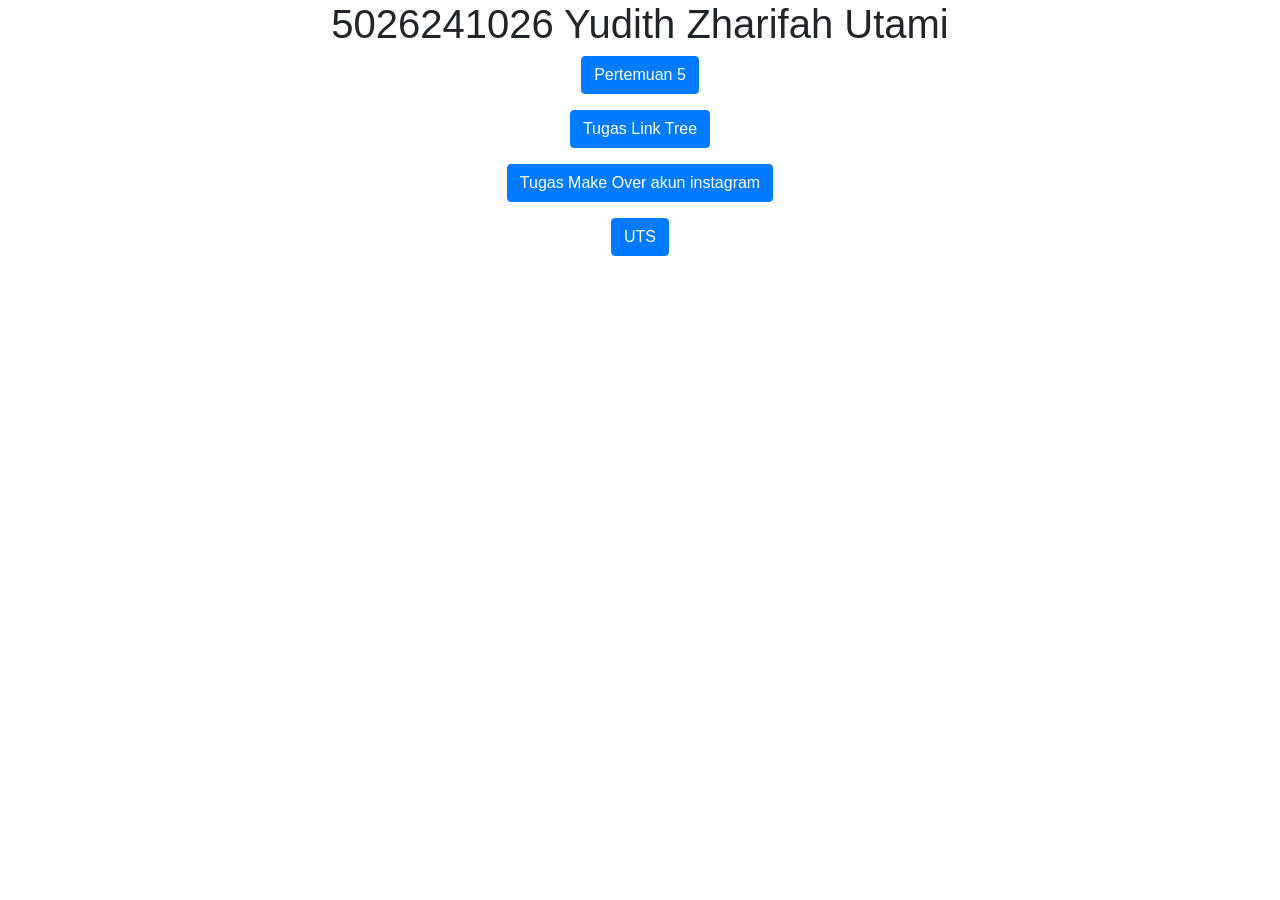
<file: index.html>
<!DOCTYPE html>
<html lang="en">

<head>
    <title>Latihan Responsif WEB</title>
    <meta charset="utf-8">
    <meta name="viewport" content="width=device-width, initial-scale=1">
    <link rel="stylesheet" href="https://cdn.jsdelivr.net/npm/bootstrap@4.6.2/dist/css/bootstrap.min.css">
    <script src="https://cdn.jsdelivr.net/npm/jquery@3.7.1/dist/jquery.slim.min.js"></script>
    <script src="https://cdn.jsdelivr.net/npm/popper.js@1.16.1/dist/umd/popper.min.js"></script>
    <script src="https://cdn.jsdelivr.net/npm/bootstrap@4.6.2/dist/js/bootstrap.bundle.min.js"></script>
</head>

<body>
    <div class="container">
        <center>
            <h1>5026241026 Yudith Zharifah Utami</h1>
            <p>
                <a href="pertemuan5.html" target="_blank" class="btn btn-primary">
                    Pertemuan 5
                </a>
            </p>
            <p>
                <a href="tugaspertemuan5.html" target="_blank" class="btn btn-primary">
                    Tugas Link Tree
                </a>
            </p>
            <p>
                <a href="tugas_ets.html" target="_blank" class="btn btn-primary">
                    Tugas Make Over akun instagram
                </a>
            </p>

            <p>
                <a href="" target="_blank" class="btn btn-primary">
                    UTS
                </a>
            </p>
        </center>

    </div>

    </div>

</body>

</html>
</file>
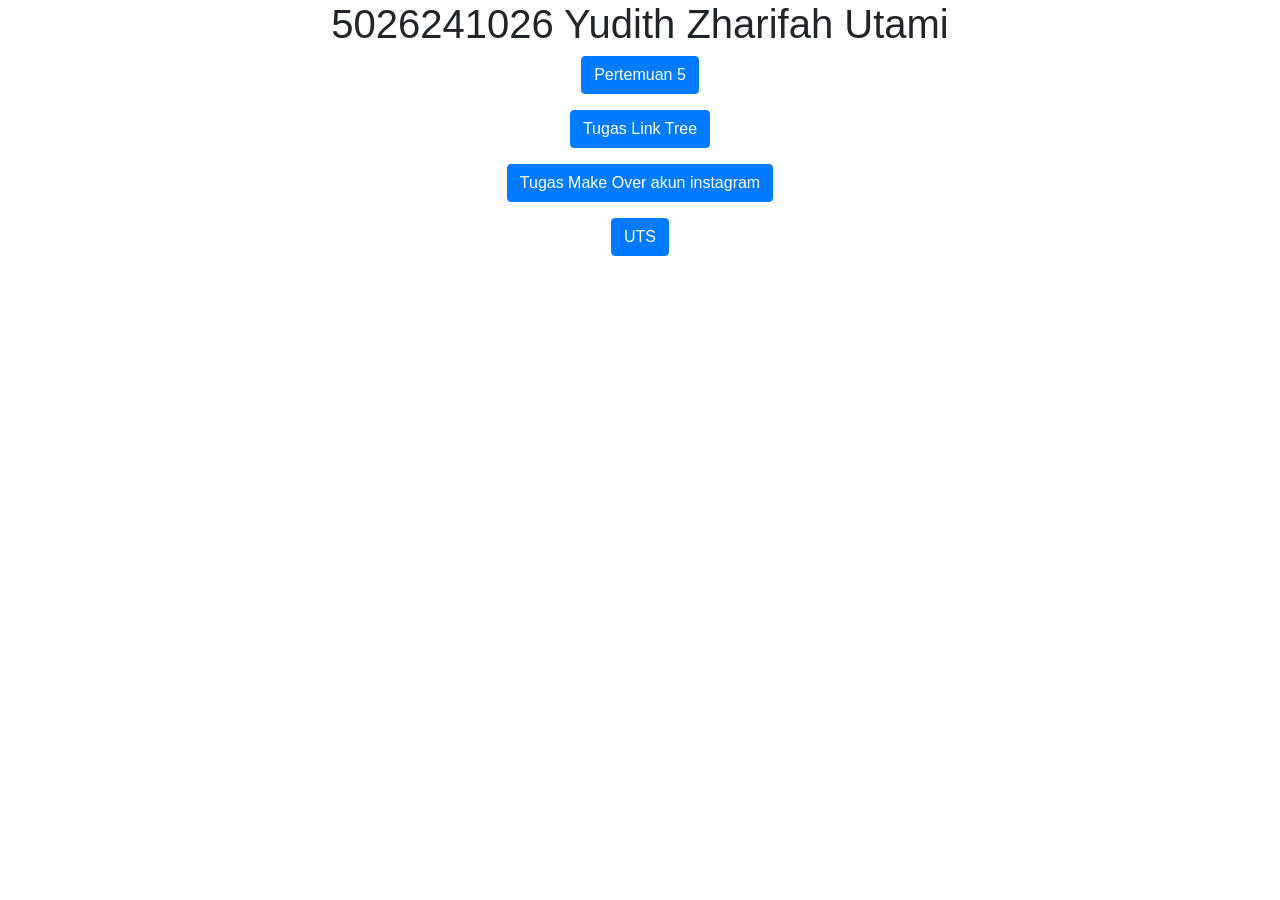
<file: index1.html>
<!DOCTYPE html>
<html lang="en">

<head>
    <title>Latihan Responsif WEB</title>
    <meta charset="utf-8">
    <meta name="viewport" content="width=device-width, initial-scale=1">
    <link rel="stylesheet" href="https://cdn.jsdelivr.net/npm/bootstrap@4.6.2/dist/css/bootstrap.min.css">
    <script src="https://cdn.jsdelivr.net/npm/jquery@3.7.1/dist/jquery.slim.min.js"></script>
    <script src="https://cdn.jsdelivr.net/npm/popper.js@1.16.1/dist/umd/popper.min.js"></script>
    <script src="https://cdn.jsdelivr.net/npm/bootstrap@4.6.2/dist/js/bootstrap.bundle.min.js"></script>
</head>

<body>
    <div class="container">
        <center>
            <h1>5026241026 Yudith Zharifah Utami</h1>
            <p>
                <a href="pertemuan5.html" target="_blank" class="btn btn-primary">
                    Pertemuan 5
                </a>
            </p>
            <p>
                <a href="" target="_blank" class="btn btn-primary">
                    Tugas Link Tree
                </a>
            </p>
            <p>
                <a href="" target="_blank" class="btn btn-primary">
                    Tugas Make Over akun instagram
                </a>
            </p>

            <p>
                <a href="" target="_blank" class="btn btn-primary">
                    UTS
                </a>
            </p>
        </center>

    </div>

    </div>

</body>

</html>
</file>
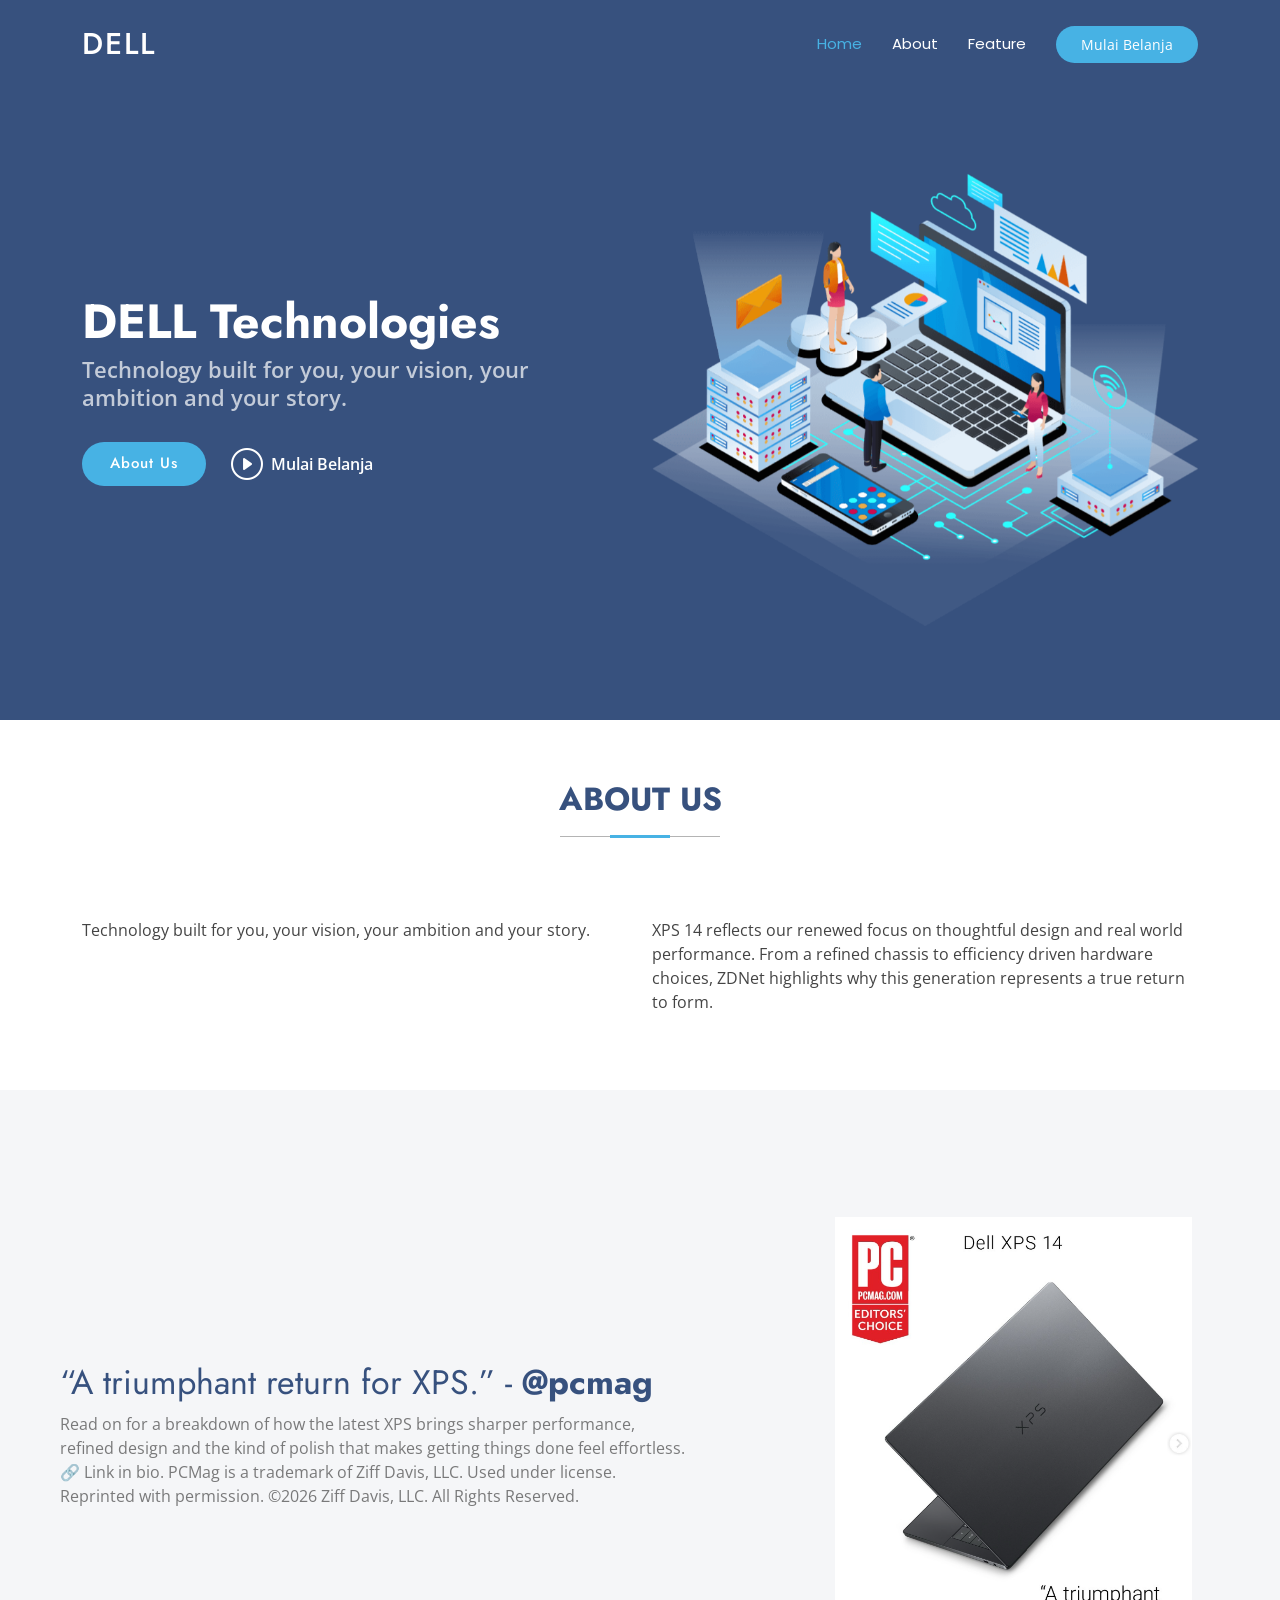
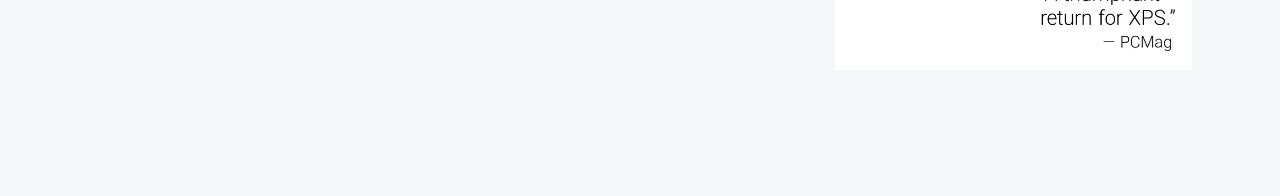
<file: pertemuan5.html>
<!DOCTYPE html>
<html lang="en">

<head>
    <meta charset="utf-8">
    <meta content="width=device-width, initial-scale=1.0" name="viewport">
    <title>DELL</title>
    <meta name="description" content="">
    <meta name="keywords" content="">

    <!-- Favicons -->
    <link href="assets/img/favicon.png" rel="icon">
    <link href="assets/img/apple-touch-icon.png" rel="apple-touch-icon">

    <!-- Fonts -->
    <link href="https://fonts.googleapis.com" rel="preconnect">
    <link href="https://fonts.gstatic.com" rel="preconnect" crossorigin>
    <link
        href="https://fonts.googleapis.com/css2?family=Open+Sans:ital,wght@0,300;0,400;0,500;0,600;0,700;0,800;1,300;1,400;1,500;1,600;1,700;1,800&family=Poppins:ital,wght@0,100;0,200;0,300;0,400;0,500;0,600;0,700;0,800;0,900;1,100;1,200;1,300;1,400;1,500;1,600;1,700;1,800;1,900&family=Jost:ital,wght@0,100;0,200;0,300;0,400;0,500;0,600;0,700;0,800;0,900;1,100;1,200;1,300;1,400;1,500;1,600;1,700;1,800;1,900&display=swap"
        rel="stylesheet">

    <!-- Vendor CSS Files -->
    <link href="assets/vendor/bootstrap/css/bootstrap.min.css" rel="stylesheet">
    <link href="assets/vendor/bootstrap-icons/bootstrap-icons.css" rel="stylesheet">
    <link href="assets/vendor/aos/aos.css" rel="stylesheet">
    <link href="assets/vendor/glightbox/css/glightbox.min.css" rel="stylesheet">
    <link href="assets/vendor/swiper/swiper-bundle.min.css" rel="stylesheet">

    <!-- Main CSS File -->
    <link href="assets/css/main.css" rel="stylesheet">

    <!-- =======================================================
  * Template Name: Arsha
  * Template URL: https://bootstrapmade.com/arsha-free-bootstrap-html-template-corporate/
  * Updated: Feb 22 2025 with Bootstrap v5.3.3
  * Author: BootstrapMade.com
  * License: https://bootstrapmade.com/license/
  ======================================================== -->
</head>

<body class="index-page">
    <header id="header" class="header d-flex align-items-center fixed-top">
        <div class="container-fluid container-xl position-relative d-flex align-items-center">

            <a href="index.html" class="logo d-flex align-items-center me-auto">
                <!-- Uncomment the line below if you also wish to use an image logo -->
                <!-- <img src="assets/img/logo.webp" alt=""> -->
                <h1 class="sitename">DELL</h1>
            </a>

            <nav id="navmenu" class="navmenu">
                <ul>
                    <li><a href="#hero" class="active">Home</a></li>
                    <li><a href="#about">About</a></li>
                    <li><a href="#unggulan">Feature</a></li>
                </ul>
                <i class="mobile-nav-toggle d-xl-none bi bi-list"></i>
            </nav>

            <a class="btn-getstarted" href="#about">Mulai Belanja</a>

        </div>
    </header>

    <main class="main">
        <!-- Hero Section -->
        <section id="hero" class="hero section dark-background">

            <div class="container">
                <div class="row gy-4">
                    <div class="col-lg-6 order-2 order-lg-1 d-flex flex-column justify-content-center"
                        data-aos="zoom-out">
                        <h1>DELL Technologies</h1>
                        <p>Technology built for you, your vision, your ambition and your story.</p>
                        <div class="d-flex">
                            <a href="#about" class="btn-get-started">About Us</a>
                            <a href="visitstore.bio/delltech?tab=ig"
                                class="glightbox btn-watch-video d-flex align-items-center"><i
                                    class="bi bi-play-circle"></i><span>Mulai
                                    Belanja</span></a>
                        </div>
                    </div>
                    <div class="col-lg-6 order-1 order-lg-2 hero-img" data-aos="zoom-out" data-aos-delay="200">
                        <img src="assets/img/hero-img.png" class="img-fluid animated" alt="">
                    </div>
                </div>
            </div>

        </section><!-- /Hero Section -->

        <!-- About Section -->
        <section id="about" class="about section">

            <!-- Section Title -->
            <div class="container section-title" data-aos="fade-up">
                <h2>About Us</h2>
            </div><!-- End Section Title -->

            <div class="container">

                <div class="row gy-4">

                    <div class="col-lg-6 content" data-aos="fade-up" data-aos-delay="100">
                        <p>
                            Technology built for you, your vision, your ambition and your story.
                        </p>
                    </div>

                    <div class="col-lg-6" data-aos="fade-up" data-aos-delay="200">
                        <p>XPS 14 reflects our renewed focus on thoughtful design and real world performance. From a
                            refined chassis to efficiency driven hardware choices, ZDNet highlights why this generation
                            represents a true return to form. </p>
                    </div>

                </div>

            </div>

        </section><!-- /About Section -->

        <!-- Why Us Section -->
        <section id="unggulan" class="section why-us light-background" data-builder="section">

            <div class="container-fluid">

                <div class="row gy-4">

                    <div class="col-lg-7 d-flex flex-column justify-content-center order-2 order-lg-1">

                        <div class="content px-xl-5" data-aos="fade-up" data-aos-delay="100">
                            <h3><span>“A triumphant return for XPS.” - </span><strong>@pcmag</strong></h3>
                            <p>
                                Read on for a breakdown of how the latest XPS brings sharper performance, refined design
                                and the kind of polish that makes getting things done feel effortless. 🔗 Link in bio.

                                PCMag is a trademark of Ziff Davis, LLC. Used under license. Reprinted with permission.
                                ©️2026 Ziff Davis, LLC. All Rights Reserved.
                            </p>
                        </div>

                    </div>

                    <div class="col-lg-5 order-1 order-lg-2 why-us-img">
                        <img src="assets/img/dellxps.png" class="img-fluid" alt="" data-aos="zoom-in"
                            data-aos-delay="100">
                    </div>
                </div>

            </div>

        </section><!-- /Why Us Section -->
    </main>

    <!-- Scroll Top -->
    <a href="#" id="scroll-top" class="scroll-top d-flex align-items-center justify-content-center"><i
            class="bi bi-arrow-up-short"></i></a>

    <!-- Preloader -->
    <div id="preloader"></div>

    <!-- Vendor JS Files -->
    <script src="assets/vendor/bootstrap/js/bootstrap.bundle.min.js"></script>
    <script src="assets/vendor/php-email-form/validate.js"></script>
    <script src="assets/vendor/aos/aos.js"></script>
    <script src="assets/vendor/glightbox/js/glightbox.min.js"></script>
    <script src="assets/vendor/swiper/swiper-bundle.min.js"></script>
    <script src="assets/vendor/waypoints/noframework.waypoints.js"></script>
    <script src="assets/vendor/imagesloaded/imagesloaded.pkgd.min.js"></script>
    <script src="assets/vendor/isotope-layout/isotope.pkgd.min.js"></script>

    <!-- Main JS File -->
    <script src="assets/js/main.js"></script>

</body>

</html>
</file>
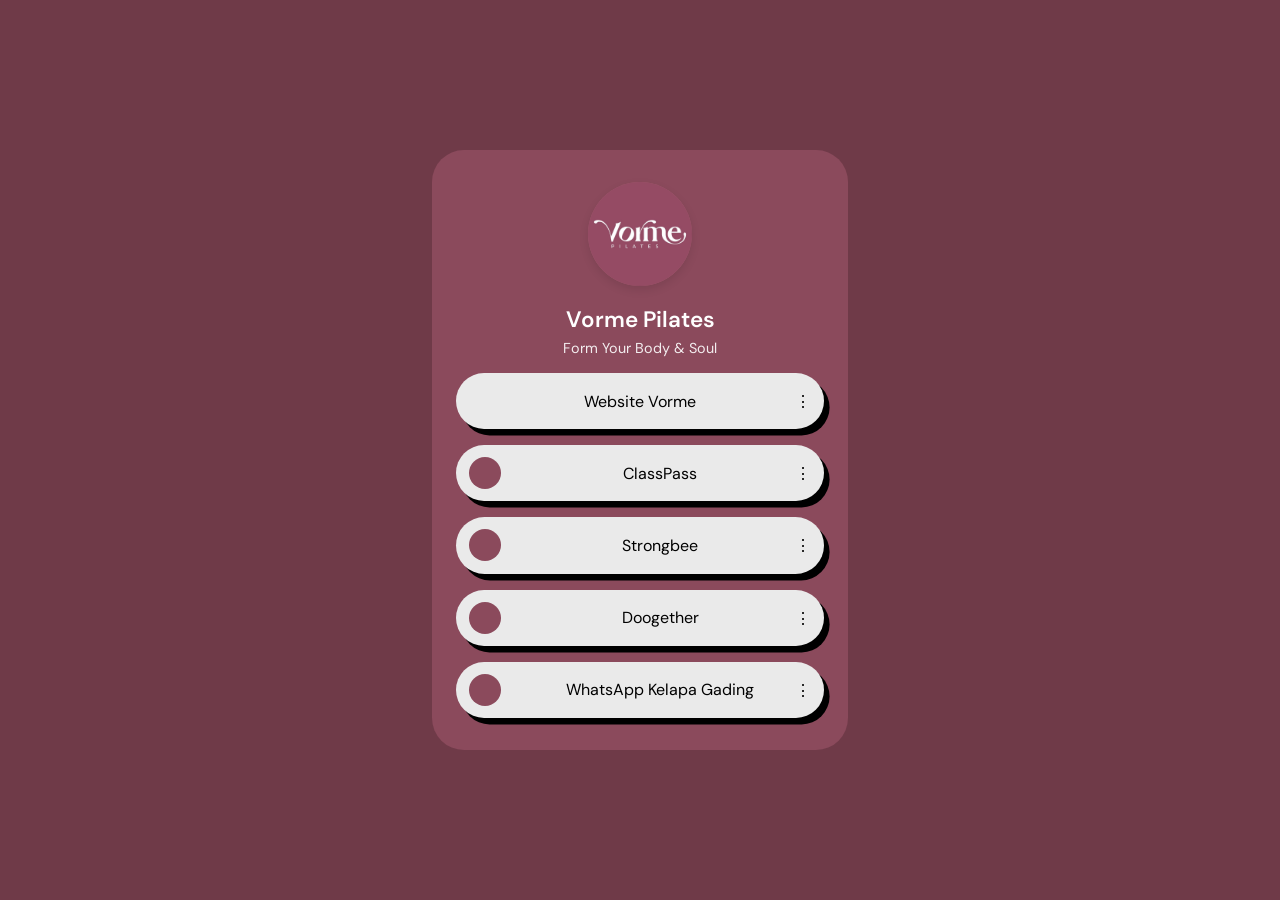
<file: tugaspertemuan5.html>
<!DOCTYPE html>
<html lang="en">

<head>
    <meta charset="UTF-8">
    <meta name="viewport" content="width=device-width, initial-scale=1.0">

    <title>Vorme Pilates</title>

    <link href="https://fonts.googleapis.com/css2?family=DM+Sans:wght@400;500;600&display=swap" rel="stylesheet">

    <style>
        :root {
            font-size: 16px;
        }

        * {
            margin: 0;
            padding: 0;
            box-sizing: border-box;
            font-family: 'DM Sans', sans-serif;
        }

        body {
            background: #6f3a48;
            display: flex;
            justify-content: center;
            align-items: center;
            min-height: 100vh;
        }

        /* CARD */
        .wrapper {
            width: 100%;
            max-width: 26rem;
            background: #8b4a5c;
            border-radius: 2rem;
            padding: 2rem 1.5rem;
            text-align: center;
        }

        /* LOGO WRAPPER (INI YANG PENTING) */
        .logo-wrapper {
            display: flex;
            justify-content: center;
            align-items: center;
            margin-bottom: 1.2rem;
        }

        /* LINGKARAN */

        .logo-circle {
            width: 6.5rem;
            height: 6.5rem;
            border-radius: 50%;
            background: #a35d6e;

            display: flex;
            justify-content: center;
            align-items: center;
            overflow: hidden;
            box-shadow: 0 4px 10px rgba(0, 0, 0, 0.1);
        }

        /* GAMBAR LOGO */
        .logo-circle img {
            width: 100%;
            height: 100%;
            object-fit: cover;
            display: block;
        }

        /* TEXT */
        .title h1 {
            color: white;
            font-size: 1.4rem;
            font-weight: 600;
        }

        .title p {
            color: white;
            font-size: 0.9rem;
            opacity: 0.9;
            margin-top: 0.3rem;
        }

        /* BUTTON */
        .link {
            background: #eaeaea;
            padding: 1.1rem;
            border-radius: 2rem;
            margin-top: 1rem;
            text-decoration: none;
            color: black;
            display: block;
            position: relative;

            box-shadow: 0.35rem 0.4rem 0 black;
            transition: 0.15s;
        }

        .link:hover {
            transform: translateY(0.1rem);
            box-shadow: 0.2rem 0.2rem 0 black;
        }

        /* ICON KIRI */
        .link-icon {
            width: 2rem;
            height: 2rem;
            border-radius: 50%;
            background: #8b4a5c;

            position: absolute;
            left: 0.8rem;
            top: 50%;
            transform: translateY(-50%);
        }

        /* TEXT OFFSET */
        .link span {
            margin-left: 2.5rem;
        }

        /* DOT */
        .dots {
            position: absolute;
            right: 0.8rem;
            top: 50%;
            transform: translateY(-50%);
        }
    </style>
</head>

<body>

    <div class="wrapper">

        <!-- LOGO (FIXED CENTER) -->
        <div class="logo-wrapper">
            <div class="logo-circle">
                <img src="assets/img/logo.png" alt="logo">
            </div>
        </div>

        <!-- TITLE -->
        <div class="title">
            <h1>Vorme Pilates</h1>
            <p>Form Your Body & Soul</p>
        </div>

        <!-- LINKS -->
        <a href="#" class="link">
            Website Vorme
            <div class="dots">⋮</div>
        </a>

        <a href="#" class="link">
            <div class="link-icon"></div>
            <span>ClassPass</span>
            <div class="dots">⋮</div>
        </a>

        <a href="#" class="link">
            <div class="link-icon"></div>
            <span>Strongbee</span>
            <div class="dots">⋮</div>
        </a>

        <a href="#" class="link">
            <div class="link-icon"></div>
            <span>Doogether</span>
            <div class="dots">⋮</div>
        </a>

        <a href="#" class="link">
            <div class="link-icon"></div>
            <span>WhatsApp Kelapa Gading</span>
            <div class="dots">⋮</div>
        </a>

    </div>

</body>

</html>
</file>
<file: assets/css/main.css>
/**
* Template Name: Arsha
* Template URL: https://bootstrapmade.com/arsha-free-bootstrap-html-template-corporate/
* Updated: Feb 22 2025 with Bootstrap v5.3.3
* Author: BootstrapMade.com
* License: https://bootstrapmade.com/license/
*/

/*--------------------------------------------------------------
# Font & Color Variables
# Help: https://bootstrapmade.com/color-system/
--------------------------------------------------------------*/
/* Fonts */
:root {
  --default-font: "Open Sans",  system-ui, -apple-system, "Segoe UI", Roboto, "Helvetica Neue", Arial, "Noto Sans", "Liberation Sans", sans-serif, "Apple Color Emoji", "Segoe UI Emoji", "Segoe UI Symbol", "Noto Color Emoji";
  --heading-font: "Jost",  sans-serif;
  --nav-font: "Poppins",  sans-serif;
}

/* Global Colors - The following color variables are used throughout the website. Updating them here will change the color scheme of the entire website */
:root { 
  --background-color: #ffffff; /* Background color for the entire website, including individual sections */
  --default-color: #444444; /* Default color used for the majority of the text content across the entire website */
  --heading-color: #37517e; /* Color for headings, subheadings and title throughout the website */
  --accent-color: #47b2e4; /* Accent color that represents your brand on the website. It's used for buttons, links, and other elements that need to stand out */
  --surface-color: #ffffff; /* The surface color is used as a background of boxed elements within sections, such as cards, icon boxes, or other elements that require a visual separation from the global background. */
  --contrast-color: #ffffff; /* Contrast color for text, ensuring readability against backgrounds of accent, heading, or default colors. */
}

/* Nav Menu Colors - The following color variables are used specifically for the navigation menu. They are separate from the global colors to allow for more customization options */
:root {
  --nav-color: #ffffff;  /* The default color of the main navmenu links */
  --nav-hover-color: #47b2e4; /* Applied to main navmenu links when they are hovered over or active */
  --nav-mobile-background-color: #ffffff; /* Used as the background color for mobile navigation menu */
  --nav-dropdown-background-color: #ffffff; /* Used as the background color for dropdown items that appear when hovering over primary navigation items */
  --nav-dropdown-color: #444444; /* Used for navigation links of the dropdown items in the navigation menu. */
  --nav-dropdown-hover-color: #47b2e4; /* Similar to --nav-hover-color, this color is applied to dropdown navigation links when they are hovered over. */
}

/* Color Presets - These classes override global colors when applied to any section or element, providing reuse of the sam color scheme. */

.light-background {
  --background-color: #f5f6f8;
  --surface-color: #ffffff;
}

.dark-background {
  --background-color: #37517e;
  --default-color: #ffffff;
  --heading-color: #ffffff;
  --surface-color: #4668a2;
  --contrast-color: #ffffff;
}

/* Smooth scroll */
:root {
  scroll-behavior: smooth;
}

/*--------------------------------------------------------------
# General Styling & Shared Classes
--------------------------------------------------------------*/
body {
  color: var(--default-color);
  background-color: var(--background-color);
  font-family: var(--default-font);
}

a {
  color: var(--accent-color);
  text-decoration: none;
  transition: 0.3s;
}

a:hover {
  color: color-mix(in srgb, var(--accent-color), transparent 25%);
  text-decoration: none;
}

h1,
h2,
h3,
h4,
h5,
h6 {
  color: var(--heading-color);
  font-family: var(--heading-font);
}

/* PHP Email Form Messages
------------------------------*/
.php-email-form .error-message {
  display: none;
  background: #df1529;
  color: #ffffff;
  text-align: left;
  padding: 15px;
  margin-bottom: 24px;
  font-weight: 600;
}

.php-email-form .sent-message {
  display: none;
  color: #ffffff;
  background: #059652;
  text-align: center;
  padding: 15px;
  margin-bottom: 24px;
  font-weight: 600;
}

.php-email-form .loading {
  display: none;
  background: var(--surface-color);
  text-align: center;
  padding: 15px;
  margin-bottom: 24px;
}

.php-email-form .loading:before {
  content: "";
  display: inline-block;
  border-radius: 50%;
  width: 24px;
  height: 24px;
  margin: 0 10px -6px 0;
  border: 3px solid var(--accent-color);
  border-top-color: var(--surface-color);
  animation: php-email-form-loading 1s linear infinite;
}

@keyframes php-email-form-loading {
  0% {
    transform: rotate(0deg);
  }

  100% {
    transform: rotate(360deg);
  }
}

/*--------------------------------------------------------------
# Global Header
--------------------------------------------------------------*/
.header {
  --background-color: #3d4d6a;
  --heading-color: #ffffff;
  color: var(--default-color);
  background-color: var(--background-color);
  padding: 15px 0;
  transition: all 0.5s;
  z-index: 997;
}

.header .logo {
  line-height: 1;
}

.header .logo img {
  max-height: 36px;
  margin-right: 8px;
}

.header .logo h1 {
  font-size: 30px;
  margin: 0;
  font-weight: 500;
  color: var(--heading-color);
  letter-spacing: 2px;
  text-transform: uppercase;
}

.header .btn-getstarted,
.header .btn-getstarted:focus {
  color: var(--contrast-color);
  background: var(--accent-color);
  font-size: 14px;
  padding: 8px 25px;
  margin: 0 0 0 30px;
  border-radius: 50px;
  transition: 0.3s;
}

.header .btn-getstarted:hover,
.header .btn-getstarted:focus:hover {
  color: var(--contrast-color);
  background: color-mix(in srgb, var(--accent-color), transparent 15%);
}

@media (max-width: 1200px) {
  .header .logo {
    order: 1;
  }

  .header .btn-getstarted {
    order: 2;
    margin: 0 15px 0 0;
    padding: 6px 15px;
  }

  .header .navmenu {
    order: 3;
  }
}

/* Index Page Header
------------------------------*/
.index-page .header {
  --background-color: rgba(255, 255, 255, 0);
  --heading-color: #ffffff;
  --nav-color: #ffffff;
}

/* Index Page Header on Scroll
------------------------------*/
.index-page.scrolled .header {
  --background-color: rgba(40, 58, 90, 0.9);
}

/*--------------------------------------------------------------
# Navigation Menu
--------------------------------------------------------------*/
/* Desktop Navigation */
@media (min-width: 1200px) {
  .navmenu {
    padding: 0;
  }

  .navmenu ul {
    margin: 0;
    padding: 0;
    display: flex;
    list-style: none;
    align-items: center;
  }

  .navmenu li {
    position: relative;
  }

  .navmenu a,
  .navmenu a:focus {
    color: var(--nav-color);
    padding: 18px 15px;
    font-size: 15px;
    font-family: var(--nav-font);
    font-weight: 400;
    display: flex;
    align-items: center;
    justify-content: space-between;
    white-space: nowrap;
    transition: 0.3s;
  }

  .navmenu a i,
  .navmenu a:focus i {
    font-size: 12px;
    line-height: 0;
    margin-left: 5px;
    transition: 0.3s;
  }

  .navmenu li:last-child a {
    padding-right: 0;
  }

  .navmenu li:hover>a,
  .navmenu .active,
  .navmenu .active:focus {
    color: var(--nav-hover-color);
  }

  .navmenu .dropdown ul {
    margin: 0;
    padding: 10px 0;
    background: var(--nav-dropdown-background-color);
    display: block;
    position: absolute;
    visibility: hidden;
    left: 14px;
    top: 130%;
    opacity: 0;
    transition: 0.3s;
    border-radius: 4px;
    z-index: 99;
    box-shadow: 0px 0px 30px rgba(0, 0, 0, 0.1);
  }

  .navmenu .dropdown ul li {
    min-width: 200px;
  }

  .navmenu .dropdown ul a {
    padding: 10px 20px;
    font-size: 15px;
    text-transform: none;
    color: var(--nav-dropdown-color);
  }

  .navmenu .dropdown ul a i {
    font-size: 12px;
  }

  .navmenu .dropdown ul a:hover,
  .navmenu .dropdown ul .active:hover,
  .navmenu .dropdown ul li:hover>a {
    color: var(--nav-dropdown-hover-color);
  }

  .navmenu .dropdown:hover>ul {
    opacity: 1;
    top: 100%;
    visibility: visible;
  }

  .navmenu .dropdown .dropdown ul {
    top: 0;
    left: -90%;
    visibility: hidden;
  }

  .navmenu .dropdown .dropdown:hover>ul {
    opacity: 1;
    top: 0;
    left: -100%;
    visibility: visible;
  }

  .navmenu .megamenu {
    position: static;
  }

  .navmenu .megamenu ul {
    margin: 0;
    padding: 10px;
    background: var(--nav-dropdown-background-color);
    box-shadow: 0px 0px 20px rgba(0, 0, 0, 0.1);
    position: absolute;
    top: 130%;
    left: 0;
    right: 0;
    visibility: hidden;
    opacity: 0;
    display: flex;
    transition: 0.3s;
    border-radius: 4px;
    z-index: 99;
  }

  .navmenu .megamenu ul li {
    flex: 1;
  }

  .navmenu .megamenu ul li a,
  .navmenu .megamenu ul li:hover>a {
    padding: 10px 20px;
    font-size: 15px;
    color: var(--nav-dropdown-color);
  }

  .navmenu .megamenu ul li a:hover,
  .navmenu .megamenu ul li .active,
  .navmenu .megamenu ul li .active:hover {
    color: var(--nav-dropdown-hover-color);
  }

  .navmenu .megamenu:hover>ul {
    opacity: 1;
    top: 100%;
    visibility: visible;
  }

  .navmenu .dd-box-shadow {
    box-shadow: 0px 0px 30px rgba(0, 0, 0, 0.1);
  }
}

/* Mobile Navigation */
@media (max-width: 1199px) {
  .mobile-nav-toggle {
    color: var(--nav-color);
    font-size: 28px;
    line-height: 0;
    margin-right: 10px;
    cursor: pointer;
    transition: color 0.3s;
  }

  .navmenu {
    padding: 0;
    z-index: 9997;
  }

  .navmenu ul {
    display: none;
    list-style: none;
    position: absolute;
    inset: 60px 20px 20px 20px;
    padding: 10px 0;
    margin: 0;
    border-radius: 6px;
    background-color: var(--nav-mobile-background-color);
    overflow-y: auto;
    transition: 0.3s;
    z-index: 9998;
    box-shadow: 0px 0px 30px rgba(0, 0, 0, 0.1);
  }

  .navmenu a,
  .navmenu a:focus {
    color: var(--nav-dropdown-color);
    padding: 10px 20px;
    font-family: var(--nav-font);
    font-size: 17px;
    font-weight: 500;
    display: flex;
    align-items: center;
    justify-content: space-between;
    white-space: nowrap;
    transition: 0.3s;
  }

  .navmenu a i,
  .navmenu a:focus i {
    font-size: 12px;
    line-height: 0;
    margin-left: 5px;
    width: 30px;
    height: 30px;
    display: flex;
    align-items: center;
    justify-content: center;
    border-radius: 50%;
    transition: 0.3s;
    background-color: color-mix(in srgb, var(--accent-color), transparent 90%);
  }

  .navmenu a i:hover,
  .navmenu a:focus i:hover {
    background-color: var(--accent-color);
    color: var(--contrast-color);
  }

  .navmenu a:hover,
  .navmenu .active,
  .navmenu .active:focus {
    color: var(--nav-dropdown-hover-color);
  }

  .navmenu .active i,
  .navmenu .active:focus i {
    background-color: var(--accent-color);
    color: var(--contrast-color);
    transform: rotate(180deg);
  }

  .navmenu .dropdown ul {
    position: static;
    display: none;
    z-index: 99;
    padding: 10px 0;
    margin: 10px 20px;
    background-color: var(--nav-dropdown-background-color);
    border: 1px solid color-mix(in srgb, var(--default-color), transparent 90%);
    box-shadow: none;
    transition: all 0.5s ease-in-out;
  }

  .navmenu .dropdown ul ul {
    background-color: rgba(33, 37, 41, 0.1);
  }

  .navmenu .dropdown>.dropdown-active {
    display: block;
    background-color: rgba(33, 37, 41, 0.03);
  }

  .mobile-nav-active {
    overflow: hidden;
  }

  .mobile-nav-active .mobile-nav-toggle {
    color: #fff;
    position: absolute;
    font-size: 32px;
    top: 15px;
    right: 15px;
    margin-right: 0;
    z-index: 9999;
  }

  .mobile-nav-active .navmenu {
    position: fixed;
    overflow: hidden;
    inset: 0;
    background: rgba(33, 37, 41, 0.8);
    transition: 0.3s;
  }

  .mobile-nav-active .navmenu>ul {
    display: block;
  }
}

/*--------------------------------------------------------------
# Global Footer
--------------------------------------------------------------*/
.footer {
  color: var(--default-color);
  background-color: var(--background-color);
  font-size: 14px;
  padding-bottom: 50px;
  position: relative;
}

.footer .footer-newsletter {
  background-color: color-mix(in srgb, var(--heading-color), transparent 95%);
  padding: 50px 0;
}

.footer .footer-newsletter h4 {
  font-size: 24px;
}

.footer .footer-newsletter .newsletter-form {
  margin-top: 30px;
  margin-bottom: 15px;
  padding: 6px 8px;
  position: relative;
  background-color: color-mix(in srgb, var(--background-color), transparent 50%);
  border: 1px solid color-mix(in srgb, var(--default-color), transparent 90%);
  box-shadow: 0px 2px 25px rgba(0, 0, 0, 0.1);
  display: flex;
  transition: 0.3s;
  border-radius: 50px;
}

.footer .footer-newsletter .newsletter-form:focus-within {
  border-color: var(--accent-color);
}

.footer .footer-newsletter .newsletter-form input[type=email] {
  border: 0;
  padding: 4px;
  width: 100%;
  background-color: color-mix(in srgb, var(--background-color), transparent 50%);
  color: var(--default-color);
}

.footer .footer-newsletter .newsletter-form input[type=email]:focus-visible {
  outline: none;
}

.footer .footer-newsletter .newsletter-form input[type=submit] {
  border: 0;
  font-size: 16px;
  padding: 0 20px;
  margin: -7px -8px -7px 0;
  background: var(--accent-color);
  color: var(--contrast-color);
  transition: 0.3s;
  border-radius: 50px;
}

.footer .footer-newsletter .newsletter-form input[type=submit]:hover {
  background: color-mix(in srgb, var(--accent-color), transparent 20%);
}

.footer .footer-top {
  padding-top: 50px;
}

.footer .social-links a {
  display: flex;
  align-items: center;
  justify-content: center;
  width: 40px;
  height: 40px;
  border-radius: 50%;
  border: 1px solid color-mix(in srgb, var(--default-color), transparent 50%);
  font-size: 16px;
  color: color-mix(in srgb, var(--default-color), transparent 20%);
  margin-right: 10px;
  transition: 0.3s;
}

.footer .social-links a:hover {
  color: var(--accent-color);
  border-color: var(--accent-color);
}

.footer h4 {
  font-size: 16px;
  font-weight: bold;
  position: relative;
  padding-bottom: 12px;
}

.footer .footer-links {
  margin-bottom: 30px;
}

.footer .footer-links ul {
  list-style: none;
  padding: 0;
  margin: 0;
}

.footer .footer-links ul i {
  margin-right: 3px;
  font-size: 12px;
  line-height: 0;
  color: var(--accent-color);
}

.footer .footer-links ul li {
  padding: 10px 0;
  display: flex;
  align-items: center;
}

.footer .footer-links ul li:first-child {
  padding-top: 0;
}

.footer .footer-links ul a {
  display: inline-block;
  color: color-mix(in srgb, var(--default-color), transparent 20%);
  line-height: 1;
}

.footer .footer-links ul a:hover {
  color: var(--accent-color);
}

.footer .footer-about a {
  color: var(--heading-color);
  font-size: 28px;
  font-weight: 600;
  text-transform: uppercase;
  font-family: var(--heading-font);
}

.footer .footer-contact p {
  margin-bottom: 5px;
}

.footer .copyright {
  padding-top: 25px;
  padding-bottom: 25px;
  border-top: 1px solid color-mix(in srgb, var(--default-color), transparent 90%);
}

.footer .copyright p {
  margin-bottom: 0;
}

.footer .credits {
  margin-top: 6px;
  font-size: 13px;
}

/*--------------------------------------------------------------
# Preloader
--------------------------------------------------------------*/
#preloader {
  position: fixed;
  inset: 0;
  z-index: 999999;
  overflow: hidden;
  background: var(--background-color);
  transition: all 0.6s ease-out;
}

#preloader:before {
  content: "";
  position: fixed;
  top: calc(50% - 30px);
  left: calc(50% - 30px);
  border: 6px solid #ffffff;
  border-color: var(--accent-color) transparent var(--accent-color) transparent;
  border-radius: 50%;
  width: 60px;
  height: 60px;
  animation: animate-preloader 1.5s linear infinite;
}

@keyframes animate-preloader {
  0% {
    transform: rotate(0deg);
  }

  100% {
    transform: rotate(360deg);
  }
}

/*--------------------------------------------------------------
# Scroll Top Button
--------------------------------------------------------------*/
.scroll-top {
  position: fixed;
  visibility: hidden;
  opacity: 0;
  right: 15px;
  bottom: -15px;
  z-index: 99999;
  background-color: var(--accent-color);
  width: 44px;
  height: 44px;
  border-radius: 50px;
  transition: all 0.4s;
}

.scroll-top i {
  font-size: 24px;
  color: var(--contrast-color);
  line-height: 0;
}

.scroll-top:hover {
  background-color: color-mix(in srgb, var(--accent-color), transparent 20%);
  color: var(--contrast-color);
}

.scroll-top.active {
  visibility: visible;
  opacity: 1;
  bottom: 15px;
}

/*--------------------------------------------------------------
# Disable aos animation delay on mobile devices
--------------------------------------------------------------*/
@media screen and (max-width: 768px) {
  [data-aos-delay] {
    transition-delay: 0 !important;
  }
}

/*--------------------------------------------------------------
# Global Page Titles & Breadcrumbs
--------------------------------------------------------------*/
.page-title {
  --background-color: color-mix(in srgb, var(--default-color), transparent 96%);
  color: var(--default-color);
  background-color: var(--background-color);
  padding: 20px 0;
  position: relative;
}

.page-title h1 {
  font-size: 28px;
  font-weight: 700;
  margin: 0;
}

.page-title .breadcrumbs ol {
  display: flex;
  flex-wrap: wrap;
  list-style: none;
  padding: 0 0 10px 0;
  margin: 0;
  font-size: 14px;
}

.page-title .breadcrumbs ol li+li {
  padding-left: 10px;
}

.page-title .breadcrumbs ol li+li::before {
  content: "/";
  display: inline-block;
  padding-right: 10px;
  color: color-mix(in srgb, var(--default-color), transparent 70%);
}

/*--------------------------------------------------------------
# Global Sections
--------------------------------------------------------------*/
section,
.section {
  color: var(--default-color);
  background-color: var(--background-color);
  padding: 60px 0;
  scroll-margin-top: 88px;
  overflow: clip;
}

@media (max-width: 1199px) {

  section,
  .section {
    scroll-margin-top: 66px;
  }
}

/*--------------------------------------------------------------
# Global Section Titles
--------------------------------------------------------------*/
.section-title {
  text-align: center;
  padding-bottom: 60px;
  position: relative;
}

.section-title h2 {
  font-size: 32px;
  font-weight: 700;
  margin-bottom: 20px;
  padding-bottom: 20px;
  text-transform: uppercase;
  position: relative;
}

.section-title h2:before {
  content: "";
  position: absolute;
  display: block;
  width: 160px;
  height: 1px;
  background: color-mix(in srgb, var(--default-color), transparent 60%);
  left: 0;
  right: 0;
  bottom: 1px;
  margin: auto;
}

.section-title h2::after {
  content: "";
  position: absolute;
  display: block;
  width: 60px;
  height: 3px;
  background: var(--accent-color);
  left: 0;
  right: 0;
  bottom: 0;
  margin: auto;
}

.section-title p {
  margin-bottom: 0;
}

/*--------------------------------------------------------------
# Hero Section
--------------------------------------------------------------*/
.hero {
  width: 100%;
  min-height: 80vh;
  position: relative;
  padding: 120px 0 60px 0;
  display: flex;
  align-items: center;
}

.hero h1 {
  margin: 0;
  font-size: 48px;
  font-weight: 700;
  line-height: 56px;
}

.hero p {
  color: color-mix(in srgb, var(--default-color), transparent 30%);
  margin: 5px 0 30px 0;
  font-size: 22px;
  line-height: 1.3;
  font-weight: 600;
}

.hero .btn-get-started {
  color: var(--contrast-color);
  background: var(--accent-color);
  font-family: var(--heading-font);
  font-weight: 500;
  font-size: 15px;
  letter-spacing: 1px;
  display: inline-block;
  padding: 10px 28px 12px 28px;
  border-radius: 50px;
  transition: 0.5s;
}

.hero .btn-get-started:hover {
  color: var(--contrast-color);
  background: color-mix(in srgb, var(--accent-color), transparent 15%);
}

.hero .btn-watch-video {
  font-size: 16px;
  transition: 0.5s;
  margin-left: 25px;
  color: var(--default-color);
  font-weight: 600;
}

.hero .btn-watch-video i {
  color: var(--contrast-color);
  font-size: 32px;
  transition: 0.3s;
  line-height: 0;
  margin-right: 8px;
}

.hero .btn-watch-video:hover {
  color: var(--accent-color);
}

.hero .btn-watch-video:hover i {
  color: color-mix(in srgb, var(--accent-color), transparent 15%);
}

.hero .animated {
  animation: up-down 2s ease-in-out infinite alternate-reverse both;
}

@media (max-width: 640px) {
  .hero h1 {
    font-size: 28px;
    line-height: 36px;
  }

  .hero p {
    font-size: 18px;
    line-height: 24px;
    margin-bottom: 30px;
  }

  .hero .btn-get-started,
  .hero .btn-watch-video {
    font-size: 13px;
  }
}

@keyframes up-down {
  0% {
    transform: translateY(10px);
  }

  100% {
    transform: translateY(-10px);
  }
}

/*--------------------------------------------------------------
# Clients Section
--------------------------------------------------------------*/
.clients {
  padding: 12px 0;
}

.clients .swiper {
  padding: 10px 0;
}

.clients .swiper-wrapper {
  height: auto;
}

.clients .swiper-slide img {
  transition: 0.3s;
  padding: 0 10px;
}

.clients .swiper-slide img:hover {
  transform: scale(1.1);
}

/*--------------------------------------------------------------
# About Section
--------------------------------------------------------------*/
.about ul {
  list-style: none;
  padding: 0;
}

.about ul li {
  padding-bottom: 5px;
  display: flex;
  align-items: center;
}

.about ul i {
  font-size: 20px;
  padding-right: 4px;
  color: var(--accent-color);
}

.about .read-more {
  color: var(--accent-color);
  font-family: var(--heading-font);
  font-weight: 500;
  font-size: 16px;
  letter-spacing: 1px;
  padding: 8px 28px;
  border-radius: 5px;
  transition: 0.3s;
  display: inline-flex;
  align-items: center;
  justify-content: center;
  border: 2px solid var(--accent-color);
}

.about .read-more i {
  font-size: 18px;
  margin-left: 5px;
  line-height: 0;
  transition: 0.3s;
}

.about .read-more:hover {
  background: var(--accent-color);
  color: var(--contrast-color);
}

.about .read-more:hover i {
  transform: translate(5px, 0);
}

/*--------------------------------------------------------------
# Why Us Section
--------------------------------------------------------------*/
.why-us {
  padding: 30px 0;
}

.why-us .content h3 {
  font-weight: 400;
  font-size: 34px;
}

.why-us .content p {
  color: color-mix(in srgb, var(--default-color), transparent 30%);
}

.why-us .faq-container .faq-item {
  background-color: var(--surface-color);
  position: relative;
  padding: 20px;
  margin-bottom: 20px;
  box-shadow: 0px 5px 25px 0px rgba(0, 0, 0, 0.1);
  overflow: hidden;
}

.why-us .faq-container .faq-item:last-child {
  margin-bottom: 0;
}

.why-us .faq-container .faq-item h3 {
  font-weight: 500;
  font-size: 17px;
  line-height: 24px;
  margin: 0 30px 0 0;
  transition: 0.3s;
  cursor: pointer;
}

.why-us .faq-container .faq-item h3 span {
  color: var(--accent-color);
  padding-right: 5px;
  font-weight: 600;
}

.why-us .faq-container .faq-item h3:hover {
  color: var(--accent-color);
}

.why-us .faq-container .faq-item .faq-content {
  display: grid;
  grid-template-rows: 0fr;
  transition: 0.3s ease-in-out;
  visibility: hidden;
  opacity: 0;
}

.why-us .faq-container .faq-item .faq-content p {
  margin-bottom: 0;
  overflow: hidden;
}

.why-us .faq-container .faq-item .faq-icon {
  position: absolute;
  top: 22px;
  left: 20px;
  font-size: 22px;
  line-height: 0;
  transition: 0.3s;
  color: var(--accent-color);
}

.why-us .faq-container .faq-item .faq-toggle {
  position: absolute;
  top: 20px;
  right: 20px;
  font-size: 16px;
  line-height: 0;
  transition: 0.3s;
  cursor: pointer;
}

.why-us .faq-container .faq-item .faq-toggle:hover {
  color: var(--accent-color);
}

.why-us .faq-container .faq-active h3 {
  color: var(--accent-color);
}

.why-us .faq-container .faq-active .faq-content {
  grid-template-rows: 1fr;
  visibility: visible;
  opacity: 1;
  padding-top: 10px;
}

.why-us .faq-container .faq-active .faq-toggle {
  transform: rotate(90deg);
  color: var(--accent-color);
}

.why-us .why-us-img {
  display: flex;
  align-items: center;
  justify-content: center;
}

.why-us .why-us-img img {
  max-height: 70%;
}

/*--------------------------------------------------------------
# Skills Section
--------------------------------------------------------------*/
.skills .content h3 {
  font-size: 2rem;
  font-weight: 700;
}

.skills .content p {
  color: color-mix(in srgb, var(--default-color), transparent 30%);
}

.skills .content p:last-child {
  margin-bottom: 0;
}

.skills .content ul {
  list-style: none;
  padding: 0;
}

.skills .content ul li {
  padding-bottom: 10px;
}

.skills .progress {
  height: 60px;
  display: block;
  background: none;
  border-radius: 0;
}

.skills .progress .skill {
  color: var(--default-color);
  padding: 0;
  margin: 0 0 6px 0;
  text-transform: uppercase;
  display: block;
  font-weight: 600;
  font-family: var(--heading-font);
}

.skills .progress .skill .val {
  float: right;
  font-style: normal;
}

.skills .progress-bar-wrap {
  background: color-mix(in srgb, var(--heading-color), transparent 90%);
  height: 10px;
}

.skills .progress-bar {
  width: 1px;
  height: 10px;
  transition: 0.9s;
  background-color: var(--heading-color);
}

/*--------------------------------------------------------------
# Services Section
--------------------------------------------------------------*/
.services .service-item {
  background-color: var(--surface-color);
  box-shadow: 0px 5px 90px 0px rgba(0, 0, 0, 0.1);
  padding: 50px 30px;
  transition: all ease-in-out 0.4s;
  height: 100%;
}

.services .service-item .icon {
  margin-bottom: 10px;
}

.services .service-item .icon i {
  color: var(--accent-color);
  font-size: 36px;
  transition: 0.3s;
}

.services .service-item h4 {
  font-weight: 700;
  margin-bottom: 15px;
  font-size: 20px;
}

.services .service-item h4 a {
  color: var(--heading-color);
  transition: ease-in-out 0.3s;
}

.services .service-item p {
  line-height: 24px;
  font-size: 14px;
  margin-bottom: 0;
}

.services .service-item:hover {
  transform: translateY(-10px);
}

.services .service-item:hover h4 a {
  color: var(--accent-color);
}

/*--------------------------------------------------------------
# Work Process Section
--------------------------------------------------------------*/
.work-process .steps-item {
  background: var(--surface-color);
  border-radius: 20px;
  height: 100%;
  transition: all 0.3s ease-in-out;
  box-shadow: 0 5px 20px color-mix(in srgb, var(--default-color), transparent 92%);
}

.work-process .steps-item .steps-image {
  border-radius: 20px 20px 0 0;
  overflow: hidden;
}

.work-process .steps-item:hover {
  transform: translateY(-10px);
  box-shadow: 0 15px 30px color-mix(in srgb, var(--accent-color), transparent 85%);
}

.work-process .steps-item:hover .steps-number {
  background: var(--accent-color);
  color: var(--contrast-color);
}

.work-process .steps-item:hover .steps-image img {
  transform: scale(1.1);
}

.work-process .steps-image {
  position: relative;
  height: 280px;
}

.work-process .steps-image img {
  width: 100%;
  height: 100%;
  object-fit: cover;
  transition: transform 0.6s ease;
}

.work-process .steps-content {
  position: relative;
  padding: 40px 30px 30px;
}

.work-process .steps-content .steps-number {
  position: absolute;
  left: 30px;
  top: -30px;
  width: 60px;
  height: 60px;
  background: var(--accent-color);
  color: var(--contrast-color);
  border-radius: 50%;
  font-family: var(--heading-font);
  font-size: 24px;
  font-weight: 700;
  display: flex;
  align-items: center;
  justify-content: center;
  transition: all 0.3s ease-in-out;
}

.work-process .steps-content h3 {
  font-size: 24px;
  font-weight: 700;
  margin-bottom: 15px;
}

.work-process .steps-content p {
  font-size: 15px;
  color: color-mix(in srgb, var(--default-color), transparent 20%);
  margin-bottom: 25px;
}

.work-process .steps-features .feature-item {
  display: flex;
  align-items: center;
  margin-bottom: 12px;
}

.work-process .steps-features .feature-item:last-child {
  margin-bottom: 0;
}

.work-process .steps-features .feature-item i {
  color: var(--accent-color);
  font-size: 18px;
  margin-right: 10px;
}

.work-process .steps-features .feature-item span {
  font-size: 14px;
  color: color-mix(in srgb, var(--default-color), transparent 15%);
}

@media (max-width: 1199px) {
  .work-process .steps-image {
    height: 240px;
  }

  .work-process .steps-content {
    padding: 35px 25px 25px;
  }

  .work-process .steps-content h3 {
    font-size: 22px;
  }
}

@media (max-width: 991px) {
  .work-process .steps-item {
    margin-bottom: 30px;
  }

  .work-process .steps-image {
    height: 220px;
  }

  .work-process .steps-content {
    padding: 30px 20px 20px;
  }

  .work-process .steps-content .steps-number {
    width: 50px;
    height: 50px;
    font-size: 20px;
    left: 25px;
    top: -25px;
  }

  .work-process .steps-content h3 {
    font-size: 20px;
    margin-bottom: 12px;
  }

  .work-process .steps-content p {
    font-size: 14px;
    margin-bottom: 20px;
  }
}

/*--------------------------------------------------------------
# Call To Action Section
--------------------------------------------------------------*/
.call-to-action {
  padding: 120px 0;
  position: relative;
  clip-path: inset(0);
}

.call-to-action img {
  position: fixed;
  top: 0;
  left: 0;
  display: block;
  width: 100%;
  height: 100%;
  object-fit: cover;
  z-index: 1;
}

.call-to-action:before {
  content: "";
  background: color-mix(in srgb, var(--background-color), transparent 35%);
  position: absolute;
  inset: 0;
  z-index: 2;
}

.call-to-action .container {
  position: relative;
  z-index: 3;
}

.call-to-action h3 {
  color: var(--default-color);
  font-size: 28px;
  font-weight: 700;
}

.call-to-action p {
  color: var(--default-color);
}

.call-to-action .cta-btn {
  font-family: var(--heading-font);
  font-weight: 500;
  font-size: 16px;
  letter-spacing: 1px;
  display: inline-block;
  padding: 12px 40px;
  border-radius: 50px;
  transition: 0.5s;
  margin: 10px;
  border: 2px solid var(--contrast-color);
  color: var(--contrast-color);
}

.call-to-action .cta-btn:hover {
  background: var(--accent-color);
  border: 2px solid var(--accent-color);
}

/*--------------------------------------------------------------
# Portfolio Section
--------------------------------------------------------------*/
.portfolio .portfolio-filters {
  padding: 0;
  margin: 0 auto 20px auto;
  list-style: none;
  text-align: center;
}

.portfolio .portfolio-filters li {
  cursor: pointer;
  display: inline-block;
  padding: 8px 20px 10px 20px;
  margin: 0;
  font-size: 15px;
  font-weight: 500;
  line-height: 1;
  margin-bottom: 5px;
  border-radius: 50px;
  transition: all 0.3s ease-in-out;
  font-family: var(--heading-font);
}

.portfolio .portfolio-filters li:hover,
.portfolio .portfolio-filters li.filter-active {
  color: var(--contrast-color);
  background-color: var(--accent-color);
}

.portfolio .portfolio-filters li:first-child {
  margin-left: 0;
}

.portfolio .portfolio-filters li:last-child {
  margin-right: 0;
}

@media (max-width: 575px) {
  .portfolio .portfolio-filters li {
    font-size: 14px;
    margin: 0 0 10px 0;
  }
}

.portfolio .portfolio-item {
  position: relative;
  overflow: hidden;
}

.portfolio .portfolio-item .portfolio-info {
  opacity: 0;
  position: absolute;
  left: 12px;
  right: 12px;
  bottom: -100%;
  z-index: 3;
  transition: all ease-in-out 0.5s;
  background: color-mix(in srgb, var(--background-color), transparent 10%);
  padding: 15px;
}

.portfolio .portfolio-item .portfolio-info h4 {
  font-size: 18px;
  font-weight: 600;
  padding-right: 50px;
}

.portfolio .portfolio-item .portfolio-info p {
  color: color-mix(in srgb, var(--default-color), transparent 30%);
  font-size: 14px;
  margin-bottom: 0;
  padding-right: 50px;
}

.portfolio .portfolio-item .portfolio-info .preview-link,
.portfolio .portfolio-item .portfolio-info .details-link {
  position: absolute;
  right: 50px;
  font-size: 24px;
  top: calc(50% - 14px);
  color: color-mix(in srgb, var(--default-color), transparent 30%);
  transition: 0.3s;
  line-height: 0;
}

.portfolio .portfolio-item .portfolio-info .preview-link:hover,
.portfolio .portfolio-item .portfolio-info .details-link:hover {
  color: var(--accent-color);
}

.portfolio .portfolio-item .portfolio-info .details-link {
  right: 14px;
  font-size: 28px;
}

.portfolio .portfolio-item:hover .portfolio-info {
  opacity: 1;
  bottom: 0;
}

/*--------------------------------------------------------------
# Team Section
--------------------------------------------------------------*/
.team .team-member {
  background-color: var(--surface-color);
  box-shadow: 0px 2px 15px rgba(0, 0, 0, 0.1);
  position: relative;
  border-radius: 5px;
  transition: 0.5s;
  padding: 30px;
  height: 100%;
}

@media (max-width: 468px) {
  .team .team-member {
    flex-direction: column;
    justify-content: center !important;
    align-items: center !important;
  }
}

.team .team-member .pic {
  overflow: hidden;
  width: 150px;
  border-radius: 50%;
  flex-shrink: 0;
}

.team .team-member .pic img {
  transition: ease-in-out 0.3s;
}

.team .team-member:hover {
  transform: translateY(-10px);
}

.team .team-member .member-info {
  padding-left: 30px;
}

@media (max-width: 468px) {
  .team .team-member .member-info {
    padding: 30px 0 0 0;
    text-align: center;
  }
}

.team .team-member h4 {
  font-weight: 700;
  margin-bottom: 5px;
  font-size: 20px;
}

.team .team-member span {
  display: block;
  font-size: 15px;
  padding-bottom: 10px;
  position: relative;
  font-weight: 500;
}

.team .team-member span::after {
  content: "";
  position: absolute;
  display: block;
  width: 50px;
  height: 1px;
  background: color-mix(in srgb, var(--default-color), transparent 85%);
  bottom: 0;
  left: 0;
}

@media (max-width: 468px) {
  .team .team-member span::after {
    left: calc(50% - 25px);
  }
}

.team .team-member p {
  margin: 10px 0 0 0;
  font-size: 14px;
}

.team .team-member .social {
  margin-top: 12px;
  display: flex;
  align-items: center;
  justify-content: start;
  width: 100%;
}

@media (max-width: 468px) {
  .team .team-member .social {
    justify-content: center;
  }
}

.team .team-member .social a {
  background: color-mix(in srgb, var(--default-color), transparent 94%);
  transition: ease-in-out 0.3s;
  display: flex;
  align-items: center;
  justify-content: center;
  border-radius: 50px;
  width: 36px;
  height: 36px;
}

.team .team-member .social a i {
  color: color-mix(in srgb, var(--default-color), transparent 20%);
  font-size: 16px;
  margin: 0 2px;
}

.team .team-member .social a:hover {
  background: var(--accent-color);
}

.team .team-member .social a:hover i {
  color: var(--contrast-color);
}

.team .team-member .social a+a {
  margin-left: 8px;
}

/*--------------------------------------------------------------
# Pricing Section
--------------------------------------------------------------*/
.pricing .pricing-item {
  background-color: var(--surface-color);
  box-shadow: 0 3px 20px -2px rgba(0, 0, 0, 0.1);
  border-top: 4px solid var(--background-color);
  padding: 60px 40px;
  height: 100%;
  border-radius: 5px;
}

.pricing h3 {
  font-weight: 600;
  margin-bottom: 15px;
  font-size: 20px;
}

.pricing h4 {
  color: var(--accent-color);
  font-size: 48px;
  font-weight: 400;
  font-family: var(--heading-font);
  margin-bottom: 0;
}

.pricing h4 sup {
  font-size: 28px;
}

.pricing h4 span {
  color: color-mix(in srgb, var(--default-color), transparent 50%);
  font-size: 18px;
}

.pricing ul {
  padding: 20px 0;
  list-style: none;
  color: color-mix(in srgb, var(--default-color), transparent 30%);
  text-align: left;
  line-height: 20px;
}

.pricing ul li {
  padding: 10px 0;
  display: flex;
  align-items: center;
}

.pricing ul i {
  color: #059652;
  font-size: 24px;
  padding-right: 3px;
}

.pricing ul .na {
  color: color-mix(in srgb, var(--default-color), transparent 60%);
}

.pricing ul .na i {
  color: color-mix(in srgb, var(--default-color), transparent 60%);
}

.pricing ul .na span {
  text-decoration: line-through;
}

.pricing .buy-btn {
  color: var(--accent-color);
  display: inline-block;
  padding: 8px 35px 10px 35px;
  border-radius: 50px;
  transition: none;
  font-size: 16px;
  font-weight: 500;
  font-family: var(--heading-font);
  transition: 0.3s;
  border: 1px solid var(--accent-color);
}

.pricing .buy-btn:hover {
  background: var(--accent-color);
  color: var(--contrast-color);
}

.pricing .featured {
  border-top-color: var(--accent-color);
}

.pricing .featured .buy-btn {
  background: var(--accent-color);
  color: var(--contrast-color);
}

@media (max-width: 992px) {
  .pricing .box {
    max-width: 60%;
    margin: 0 auto 30px auto;
  }
}

@media (max-width: 767px) {
  .pricing .box {
    max-width: 80%;
    margin: 0 auto 30px auto;
  }
}

@media (max-width: 420px) {
  .pricing .box {
    max-width: 100%;
    margin: 0 auto 30px auto;
  }
}

/*--------------------------------------------------------------
# Testimonials Section
--------------------------------------------------------------*/
.testimonials .section-header {
  margin-bottom: 40px;
}

.testimonials .testimonials-carousel,
.testimonials .testimonials-slider {
  overflow: hidden;
}

.testimonials .testimonial-item {
  text-align: center;
}

.testimonials .testimonial-item .testimonial-img {
  width: 120px;
  border-radius: 50%;
  border: 4px solid var(--background-color);
  margin: 0 auto;
}

.testimonials .testimonial-item h3 {
  font-size: 20px;
  font-weight: bold;
  margin: 10px 0 5px 0;
}

.testimonials .testimonial-item h4 {
  font-size: 14px;
  color: color-mix(in srgb, var(--default-color), transparent 40%);
  margin: 0 0 15px 0;
}

.testimonials .testimonial-item .stars {
  margin-bottom: 15px;
}

.testimonials .testimonial-item .stars i {
  color: #ffc107;
  margin: 0 1px;
}

.testimonials .testimonial-item .quote-icon-left,
.testimonials .testimonial-item .quote-icon-right {
  color: color-mix(in srgb, var(--accent-color), transparent 50%);
  font-size: 26px;
  line-height: 0;
}

.testimonials .testimonial-item .quote-icon-left {
  display: inline-block;
  left: -5px;
  position: relative;
}

.testimonials .testimonial-item .quote-icon-right {
  display: inline-block;
  right: -5px;
  position: relative;
  top: 10px;
  transform: scale(-1, -1);
}

.testimonials .testimonial-item p {
  font-style: italic;
  margin: 0 auto 15px auto;
}

.testimonials .swiper-wrapper {
  height: auto;
}

.testimonials .swiper-pagination {
  margin-top: 20px;
  position: relative;
}

.testimonials .swiper-pagination .swiper-pagination-bullet {
  width: 12px;
  height: 12px;
  opacity: 1;
  background-color: color-mix(in srgb, var(--default-color), transparent 85%);
}

.testimonials .swiper-pagination .swiper-pagination-bullet-active {
  background-color: var(--accent-color);
}

@media (min-width: 992px) {
  .testimonials .testimonial-item p {
    width: 80%;
  }
}

/*--------------------------------------------------------------
# Faq 2 Section
--------------------------------------------------------------*/
.faq-2 .faq-container {
  margin-top: 15px;
}

.faq-2 .faq-container .faq-item {
  background-color: var(--surface-color);
  position: relative;
  padding: 20px;
  margin-bottom: 20px;
  overflow: hidden;
}

.faq-2 .faq-container .faq-item:last-child {
  margin-bottom: 0;
}

.faq-2 .faq-container .faq-item h3 {
  font-weight: 600;
  font-size: 18px;
  line-height: 24px;
  margin: 0 30px 0 32px;
  transition: 0.3s;
  cursor: pointer;
}

.faq-2 .faq-container .faq-item h3 span {
  color: var(--accent-color);
  padding-right: 5px;
}

.faq-2 .faq-container .faq-item h3:hover {
  color: var(--accent-color);
}

.faq-2 .faq-container .faq-item .faq-content {
  display: grid;
  grid-template-rows: 0fr;
  transition: 0.3s ease-in-out;
  visibility: hidden;
  opacity: 0;
}

.faq-2 .faq-container .faq-item .faq-content p {
  margin-bottom: 0;
  overflow: hidden;
}

.faq-2 .faq-container .faq-item .faq-icon {
  position: absolute;
  top: 22px;
  left: 20px;
  font-size: 20px;
  line-height: 0;
  transition: 0.3s;
  color: var(--accent-color);
}

.faq-2 .faq-container .faq-item .faq-toggle {
  position: absolute;
  top: 20px;
  right: 20px;
  font-size: 16px;
  line-height: 0;
  transition: 0.3s;
  cursor: pointer;
}

.faq-2 .faq-container .faq-item .faq-toggle:hover {
  color: var(--accent-color);
}

.faq-2 .faq-container .faq-active h3 {
  color: var(--accent-color);
}

.faq-2 .faq-container .faq-active .faq-content {
  grid-template-rows: 1fr;
  visibility: visible;
  opacity: 1;
  padding-top: 10px;
}

.faq-2 .faq-container .faq-active .faq-toggle {
  transform: rotate(90deg);
  color: var(--accent-color);
}

/*--------------------------------------------------------------
# Subscribe Section
--------------------------------------------------------------*/
.subscribe .container {
  padding: 80px 80px 0 80px;
  background: color-mix(in srgb, var(--default-color), transparent 96%);
  border-radius: 15px;
}

@media (max-width: 992px) {
  .subscribe .container {
    padding: 60px 60px 0 60px;
  }
}

@media (max-width: 575px) {
  .subscribe .container {
    padding: 25px 15px 0 15px;
    border-radius: 0;
  }
}

.subscribe .cta-content h2 {
  font-size: 2.5rem;
  font-weight: 700;
  margin-bottom: 1rem;
}

.subscribe .cta-content p {
  font-size: 1.1rem;
  margin-bottom: 2rem;
}

.subscribe .cta-form .form-control {
  height: 50px;
  border-radius: 25px 0 0 25px;
  border: 1px solid var(--accent-color);
  padding-left: 20px;
}

.subscribe .cta-form .form-control:focus {
  box-shadow: none;
  border-color: var(--accent-color);
}

.subscribe .cta-form .btn {
  height: 50px;
  border-radius: 0 25px 25px 0;
  background-color: var(--accent-color);
  border-color: var(--accent-color);
  color: var(--contrast-color);
  padding: 0 30px;
  font-weight: 600;
  transition: all 0.3s ease;
}

.subscribe .cta-form .btn:hover {
  background-color: color-mix(in srgb, var(--accent-color), black 10%);
  border-color: color-mix(in srgb, var(--accent-color), black 10%);
}

@media (max-width: 575px) {
  .subscribe .cta-form .btn {
    padding: 0 15px;
  }
}

@media (max-width: 991px) {
  .subscribe .cta-content {
    text-align: center;
    margin-bottom: 2rem;
  }

  .subscribe .cta-image {
    text-align: center;
  }
}

/*--------------------------------------------------------------
# Recent Blog Postst Section
--------------------------------------------------------------*/
.recent-blog-postst .post-item {
  background: var(--surface-color);
  box-shadow: 0px 2px 20px rgba(0, 0, 0, 0.1);
  transition: 0.3s;
}

.recent-blog-postst .post-item .post-img img {
  transition: 0.5s;
}

.recent-blog-postst .post-item .post-date {
  position: absolute;
  right: 0;
  bottom: 0;
  background-color: var(--accent-color);
  color: var(--contrast-color);
  text-transform: uppercase;
  font-size: 13px;
  padding: 6px 12px;
  font-weight: 500;
}

.recent-blog-postst .post-item .post-content {
  padding: 30px;
}

.recent-blog-postst .post-item .post-title {
  color: var(--heading-color);
  font-size: 20px;
  font-weight: 700;
  transition: 0.3s;
  margin-bottom: 15px;
}

.recent-blog-postst .post-item .meta i {
  font-size: 16px;
  color: var(--accent-color);
}

.recent-blog-postst .post-item .meta span {
  font-size: 15px;
  color: color-mix(in srgb, var(--default-color), transparent 50%);
}

.recent-blog-postst .post-item hr {
  color: color-mix(in srgb, var(--default-color), transparent 80%);
  margin: 20px 0;
}

.recent-blog-postst .post-item .readmore {
  display: flex;
  align-items: center;
  font-weight: 600;
  line-height: 1;
  transition: 0.3s;
  color: color-mix(in srgb, var(--default-color), transparent 40%);
}

.recent-blog-postst .post-item .readmore i {
  line-height: 0;
  margin-left: 6px;
  font-size: 16px;
}

.recent-blog-postst .post-item:hover .post-title,
.recent-blog-postst .post-item:hover .readmore {
  color: var(--accent-color);
}

.recent-blog-postst .post-item:hover .post-img img {
  transform: scale(1.1);
}

/*--------------------------------------------------------------
# Contact Section
--------------------------------------------------------------*/
.contact .info-wrap {
  background-color: var(--surface-color);
  box-shadow: 0px 0px 20px rgba(0, 0, 0, 0.1);
  border-top: 3px solid var(--accent-color);
  border-bottom: 3px solid var(--accent-color);
  padding: 30px;
  height: 100%;
}

@media (max-width: 575px) {
  .contact .info-wrap {
    padding: 20px;
  }
}

.contact .info-item {
  margin-bottom: 40px;
}

.contact .info-item i {
  font-size: 20px;
  color: var(--accent-color);
  background: color-mix(in srgb, var(--accent-color), transparent 92%);
  width: 44px;
  height: 44px;
  display: flex;
  justify-content: center;
  align-items: center;
  border-radius: 50px;
  transition: all 0.3s ease-in-out;
  margin-right: 15px;
}

.contact .info-item h3 {
  padding: 0;
  font-size: 18px;
  font-weight: 700;
  margin-bottom: 5px;
}

.contact .info-item p {
  padding: 0;
  margin-bottom: 0;
  font-size: 14px;
}

.contact .info-item:hover i {
  background: var(--accent-color);
  color: var(--contrast-color);
}

.contact .php-email-form {
  background-color: var(--surface-color);
  height: 100%;
  padding: 30px;
  border-top: 3px solid var(--accent-color);
  border-bottom: 3px solid var(--accent-color);
  box-shadow: 0px 0px 20px rgba(0, 0, 0, 0.1);
}

@media (max-width: 575px) {
  .contact .php-email-form {
    padding: 20px;
  }
}

.contact .php-email-form input[type=text],
.contact .php-email-form input[type=email],
.contact .php-email-form textarea {
  font-size: 14px;
  padding: 10px 15px;
  box-shadow: none;
  border-radius: 0;
  color: var(--default-color);
  background-color: color-mix(in srgb, var(--background-color), transparent 50%);
  border-color: color-mix(in srgb, var(--default-color), transparent 80%);
}

.contact .php-email-form input[type=text]:focus,
.contact .php-email-form input[type=email]:focus,
.contact .php-email-form textarea:focus {
  border-color: var(--accent-color);
}

.contact .php-email-form input[type=text]::placeholder,
.contact .php-email-form input[type=email]::placeholder,
.contact .php-email-form textarea::placeholder {
  color: color-mix(in srgb, var(--default-color), transparent 70%);
}

.contact .php-email-form button[type=submit] {
  color: var(--contrast-color);
  background: var(--accent-color);
  border: 0;
  padding: 10px 30px;
  transition: 0.4s;
  border-radius: 50px;
}

.contact .php-email-form button[type=submit]:hover {
  background: color-mix(in srgb, var(--accent-color), transparent 25%);
}

/*--------------------------------------------------------------
# Portfolio Details Section
--------------------------------------------------------------*/
.portfolio-details .portfolio-details-slider img {
  width: 100%;
}

.portfolio-details .portfolio-details-slider .swiper-pagination {
  margin-top: 20px;
  position: relative;
}

.portfolio-details .portfolio-details-slider .swiper-pagination .swiper-pagination-bullet {
  width: 12px;
  height: 12px;
  background-color: color-mix(in srgb, var(--default-color), transparent 85%);
  opacity: 1;
}

.portfolio-details .portfolio-details-slider .swiper-pagination .swiper-pagination-bullet-active {
  background-color: var(--accent-color);
}

.portfolio-details .portfolio-info {
  background-color: var(--surface-color);
  padding: 30px;
  box-shadow: 0px 0 30px rgba(0, 0, 0, 0.1);
}

.portfolio-details .portfolio-info h3 {
  font-size: 22px;
  font-weight: 700;
  margin-bottom: 20px;
  padding-bottom: 20px;
  border-bottom: 1px solid color-mix(in srgb, var(--default-color), transparent 85%);
}

.portfolio-details .portfolio-info ul {
  list-style: none;
  padding: 0;
  font-size: 15px;
}

.portfolio-details .portfolio-info ul li+li {
  margin-top: 10px;
}

.portfolio-details .portfolio-description {
  padding-top: 30px;
}

.portfolio-details .portfolio-description h2 {
  font-size: 26px;
  font-weight: 700;
  margin-bottom: 20px;
}

.portfolio-details .portfolio-description p {
  padding: 0;
  color: color-mix(in srgb, var(--default-color), transparent 30%);
}

/*--------------------------------------------------------------
# Service Details Section
--------------------------------------------------------------*/
.service-details .services-list {
  background-color: var(--surface-color);
  padding: 10px 30px;
  border: 1px solid color-mix(in srgb, var(--default-color), transparent 90%);
  margin-bottom: 20px;
}

.service-details .services-list a {
  display: block;
  line-height: 1;
  padding: 8px 0 8px 15px;
  border-left: 3px solid color-mix(in srgb, var(--default-color), transparent 70%);
  margin: 20px 0;
  color: color-mix(in srgb, var(--default-color), transparent 20%);
  transition: 0.3s;
}

.service-details .services-list a.active {
  color: var(--heading-color);
  font-weight: 700;
  border-color: var(--accent-color);
}

.service-details .services-list a:hover {
  border-color: var(--accent-color);
}

.service-details .services-img {
  margin-bottom: 20px;
}

.service-details h3 {
  font-size: 26px;
  font-weight: 700;
}

.service-details h4 {
  font-size: 20px;
  font-weight: 700;
}

.service-details p {
  font-size: 15px;
}

.service-details ul {
  list-style: none;
  padding: 0;
  font-size: 15px;
}

.service-details ul li {
  padding: 5px 0;
  display: flex;
  align-items: center;
}

.service-details ul i {
  font-size: 20px;
  margin-right: 8px;
  color: var(--accent-color);
}

/*--------------------------------------------------------------
# Blog Posts Section
--------------------------------------------------------------*/
.blog-posts article {
  background-color: var(--surface-color);
  box-shadow: 0 4px 16px rgba(0, 0, 0, 0.1);
  padding: 30px;
  height: 100%;
}

.blog-posts .post-img {
  max-height: 440px;
  margin: -30px -30px 0 -30px;
  overflow: hidden;
}

.blog-posts .title {
  font-size: 24px;
  font-weight: 700;
  padding: 0;
  margin: 30px 0;
}

.blog-posts .title a {
  color: var(--heading-color);
  transition: 0.3s;
}

.blog-posts .title a:hover {
  color: var(--accent-color);
}

.blog-posts .meta-top {
  margin-top: 20px;
  color: color-mix(in srgb, var(--default-color), transparent 40%);
}

.blog-posts .meta-top ul {
  display: flex;
  flex-wrap: wrap;
  list-style: none;
  align-items: center;
  padding: 0;
  margin: 0;
}

.blog-posts .meta-top ul li+li {
  padding-left: 20px;
}

.blog-posts .meta-top i {
  font-size: 16px;
  margin-right: 8px;
  line-height: 0;
  color: color-mix(in srgb, var(--default-color), transparent 20%);
}

.blog-posts .meta-top a {
  color: color-mix(in srgb, var(--default-color), transparent 40%);
  font-size: 14px;
  display: inline-block;
  line-height: 1;
}

.blog-posts .content {
  margin-top: 20px;
}

.blog-posts .content .read-more {
  text-align: right;
}

.blog-posts .content .read-more a {
  background: var(--accent-color);
  color: var(--contrast-color);
  display: inline-block;
  padding: 8px 30px;
  transition: 0.3s;
  font-size: 14px;
  border-radius: 4px;
}

.blog-posts .content .read-more a:hover {
  background: color-mix(in srgb, var(--accent-color), transparent 20%);
}

/*--------------------------------------------------------------
# Pagination 2 Section
--------------------------------------------------------------*/
.pagination-2 {
  padding-top: 0;
  color: color-mix(in srgb, var(--default-color), transparent 40%);
}

.pagination-2 ul {
  display: flex;
  padding: 0;
  margin: 0;
  list-style: none;
}

.pagination-2 li {
  margin: 0 5px;
  transition: 0.3s;
}

.pagination-2 li a {
  color: color-mix(in srgb, var(--default-color), transparent 40%);
  padding: 7px 16px;
  display: flex;
  align-items: center;
  justify-content: center;
}

.pagination-2 li a.active,
.pagination-2 li a:hover {
  background: var(--accent-color);
  color: var(--contrast-color);
}

.pagination-2 li a.active a,
.pagination-2 li a:hover a {
  color: var(--contrast-color);
}

/*--------------------------------------------------------------
# Blog Details Section
--------------------------------------------------------------*/
.blog-details {
  max-width: 1000px;
  margin: 0 auto;
}

.blog-details .hero-img {
  position: relative;
  width: 100%;
  height: 500px;
  margin: 0 auto 3rem;
  border-radius: 16px;
  overflow: hidden;
}

.blog-details .hero-img img {
  width: 100%;
  height: 100%;
  object-fit: cover;
}

.blog-details .hero-img .meta-overlay {
  position: absolute;
  bottom: 0;
  left: 0;
  right: 0;
  padding: 2rem;
  background: linear-gradient(to top, rgba(0, 0, 0, 0.7), transparent);
}

.blog-details .hero-img .meta-overlay .meta-categories .category {
  color: var(--contrast-color);
  background-color: var(--accent-color);
  padding: 0.4rem 1rem;
  border-radius: 30px;
  font-size: 0.9rem;
  text-decoration: none;
  transition: all 0.3s ease;
}

.blog-details .hero-img .meta-overlay .meta-categories .category:hover {
  background-color: color-mix(in srgb, var(--accent-color), transparent 15%);
}

.blog-details .hero-img .meta-overlay .meta-categories .divider {
  color: var(--contrast-color);
  margin: 0 0.75rem;
}

.blog-details .hero-img .meta-overlay .meta-categories .reading-time {
  color: var(--contrast-color);
  font-size: 0.9rem;
}

.blog-details .hero-img .meta-overlay .meta-categories .reading-time i {
  margin-right: 0.3rem;
}

@media (max-width: 768px) {
  .blog-details .hero-img {
    height: 350px;
    margin-top: -30px;
    margin-bottom: 2rem;
  }
}

.blog-details .article-content {
  padding: 0 1rem;
}

.blog-details .article-content .content-header {
  margin-bottom: 3rem;
}

.blog-details .article-content .content-header .title {
  font-size: 2.8rem;
  line-height: 1.2;
  margin-bottom: 2rem;
  font-weight: 700;
  color: var(--heading-color);
}

@media (max-width: 768px) {
  .blog-details .article-content .content-header .title {
    font-size: 2rem;
  }
}

.blog-details .article-content .content-header .author-info {
  display: flex;
  justify-content: space-between;
  align-items: center;
  flex-wrap: wrap;
  gap: 1rem;
  padding-bottom: 2rem;
  border-bottom: 1px solid color-mix(in srgb, var(--default-color), transparent 90%);
}

.blog-details .article-content .content-header .author-info .author-details {
  display: flex;
  align-items: center;
  gap: 1rem;
}

.blog-details .article-content .content-header .author-info .author-details .author-img {
  width: 50px;
  height: 50px;
  border-radius: 50%;
  object-fit: cover;
}

.blog-details .article-content .content-header .author-info .author-details .info h4 {
  margin: 0;
  font-size: 1.1rem;
  color: var(--heading-color);
}

.blog-details .article-content .content-header .author-info .author-details .info .role {
  font-size: 0.9rem;
  color: color-mix(in srgb, var(--default-color), transparent 30%);
}

.blog-details .article-content .content-header .author-info .post-meta {
  color: color-mix(in srgb, var(--default-color), transparent 30%);
  font-size: 0.95rem;
}

.blog-details .article-content .content-header .author-info .post-meta i {
  margin-right: 0.3rem;
}

.blog-details .article-content .content-header .author-info .post-meta .divider {
  margin: 0 0.75rem;
}

.blog-details .article-content .content {
  font-size: 1.15rem;
  line-height: 1.8;
  color: color-mix(in srgb, var(--default-color), transparent 10%);
}

.blog-details .article-content .content .lead {
  font-size: 1.3rem;
  color: var(--heading-color);
  margin-bottom: 2rem;
  font-weight: 500;
}

.blog-details .article-content .content h2 {
  font-size: 2rem;
  color: var(--heading-color);
  margin: 3rem 0 1.5rem;
}

.blog-details .article-content .content p {
  margin-bottom: 1.5rem;
}

.blog-details .article-content .content ul {
  margin-bottom: 2rem;
  padding-left: 1.2rem;
}

.blog-details .article-content .content ul li {
  margin-bottom: 0.75rem;
  position: relative;
}

.blog-details .article-content .content .content-image {
  margin: 2.5rem 0;
  border-radius: 12px;
  overflow: hidden;
  box-shadow: 0 5px 15px rgba(0, 0, 0, 0.08);
}

.blog-details .article-content .content .content-image.right-aligned {
  float: right;
  max-width: 450px;
  margin: 1rem 0 2rem 2rem;
}

@media (max-width: 768px) {
  .blog-details .article-content .content .content-image.right-aligned {
    float: none;
    max-width: 100%;
    margin: 2rem 0;
  }
}

.blog-details .article-content .content .content-image img {
  width: 100%;
  height: auto;
}

.blog-details .article-content .content .content-image figcaption {
  padding: 1rem;
  text-align: center;
  font-size: 0.9rem;
  color: color-mix(in srgb, var(--default-color), transparent 30%);
  background-color: color-mix(in srgb, var(--surface-color), transparent 50%);
}

.blog-details .article-content .content .highlight-box {
  background: color-mix(in srgb, var(--accent-color), transparent 95%);
  border-radius: 12px;
  padding: 2rem;
  margin: 2.5rem 0;
}

.blog-details .article-content .content .highlight-box h3 {
  color: var(--heading-color);
  margin-bottom: 1.5rem;
  font-size: 1.5rem;
}

.blog-details .article-content .content .highlight-box .trend-list {
  list-style: none;
  padding: 0;
  margin: 0;
}

.blog-details .article-content .content .highlight-box .trend-list li {
  display: flex;
  align-items: center;
  margin-bottom: 1rem;
  padding: 0.5rem 0;
}

.blog-details .article-content .content .highlight-box .trend-list li i {
  color: var(--accent-color);
  font-size: 1.5rem;
  margin-right: 1rem;
}

.blog-details .article-content .content .highlight-box .trend-list li span {
  color: var(--heading-color);
  font-weight: 500;
}

.blog-details .article-content .content .content-grid {
  margin: 3rem 0;
}

.blog-details .article-content .content .content-grid .info-card {
  background: var(--surface-color);
  border-radius: 12px;
  padding: 2rem;
  height: 100%;
  box-shadow: 0 3px 10px rgba(0, 0, 0, 0.05);
  transition: transform 0.3s ease;
}

.blog-details .article-content .content .content-grid .info-card:hover {
  transform: translateY(-5px);
}

.blog-details .article-content .content .content-grid .info-card i {
  font-size: 2rem;
  color: var(--accent-color);
  margin-bottom: 1rem;
}

.blog-details .article-content .content .content-grid .info-card h4 {
  color: var(--heading-color);
  margin-bottom: 1rem;
  font-size: 1.3rem;
}

.blog-details .article-content .content .content-grid .info-card p {
  margin: 0;
  font-size: 1rem;
  line-height: 1.6;
}

.blog-details .article-content .content blockquote {
  position: relative;
  margin: 3rem 0;
  padding: 2rem 3rem;
  background: var(--surface-color);
  border-radius: 12px;
  box-shadow: 0 3px 15px rgba(0, 0, 0, 0.05);
}

.blog-details .article-content .content blockquote::before {
  content: '"';
  position: absolute;
  top: -20px;
  left: 20px;
  font-size: 8rem;
  color: color-mix(in srgb, var(--accent-color), transparent 85%);
  font-family: serif;
  line-height: 1;
}

.blog-details .article-content .content blockquote p {
  font-size: 1.3rem;
  font-style: italic;
  color: var(--heading-color);
  margin: 0 0 1rem;
  position: relative;
}

.blog-details .article-content .content blockquote cite {
  font-style: normal;
  color: color-mix(in srgb, var(--default-color), transparent 30%);
  font-size: 0.95rem;
  display: block;
}

.blog-details .article-content .meta-bottom {
  margin-top: 4rem;
  padding-top: 2rem;
  border-top: 1px solid color-mix(in srgb, var(--default-color), transparent 90%);
  display: grid;
  gap: 2rem;
}

.blog-details .article-content .meta-bottom h4 {
  color: var(--heading-color);
  font-size: 1.1rem;
  margin-bottom: 1rem;
}

.blog-details .article-content .meta-bottom .tags {
  display: flex;
  flex-wrap: wrap;
  gap: 0.5rem;
}

.blog-details .article-content .meta-bottom .tags .tag {
  background: color-mix(in srgb, var(--accent-color), transparent 90%);
  color: var(--accent-color);
  padding: 0.5rem 1rem;
  border-radius: 30px;
  font-size: 0.9rem;
  text-decoration: none;
  transition: all 0.3s ease;
}

.blog-details .article-content .meta-bottom .tags .tag:hover {
  background: var(--accent-color);
  color: var(--contrast-color);
}

.blog-details .article-content .meta-bottom .social-links {
  display: flex;
  gap: 1rem;
}

.blog-details .article-content .meta-bottom .social-links a {
  display: flex;
  align-items: center;
  justify-content: center;
  width: 40px;
  height: 40px;
  border-radius: 50%;
  background: color-mix(in srgb, var(--accent-color), transparent 90%);
  color: var(--accent-color);
  transition: all 0.3s ease;
}

.blog-details .article-content .meta-bottom .social-links a:hover {
  background: var(--accent-color);
  color: var(--contrast-color);
  transform: translateY(-2px);
}

.blog-details .article-content .meta-bottom .social-links a i {
  font-size: 1.2rem;
}

/*--------------------------------------------------------------
# Blog Comments Section
--------------------------------------------------------------*/
.blog-comments {
  padding: 20px 0;
}

.blog-comments .comments-header {
  display: flex;
  align-items: center;
  justify-content: space-between;
  margin-bottom: 40px;
  padding-bottom: 20px;
  border-bottom: 1px solid color-mix(in srgb, var(--default-color), transparent 92%);
}

.blog-comments .comments-header .title {
  color: var(--heading-color);
  font-size: 32px;
  font-weight: 700;
  font-family: var(--heading-font);
  margin: 0;
}

.blog-comments .comments-header .comments-stats {
  background: color-mix(in srgb, var(--default-color), transparent 95%);
  padding: 8px 20px;
  border-radius: 30px;
  display: flex;
  align-items: center;
  gap: 8px;
}

.blog-comments .comments-header .comments-stats .count {
  font-size: 18px;
  font-weight: 700;
}

.blog-comments .comments-header .comments-stats .label {
  font-size: 14px;
  text-transform: uppercase;
  letter-spacing: 0.5px;
}

.blog-comments .comments-container {
  display: flex;
  flex-direction: column;
  gap: 40px;
}

.blog-comments .comment-thread {
  position: relative;
}

.blog-comments .comment-thread:not(:last-child)::after {
  content: "";
  position: absolute;
  left: 25px;
  top: 80px;
  bottom: 0;
  width: 2px;
  background: linear-gradient(to bottom, color-mix(in srgb, var(--accent-color), transparent 40%), color-mix(in srgb, var(--accent-color), transparent 90%));
  z-index: 0;
}

@media (min-width: 768px) {
  .blog-comments .comment-thread:not(:last-child)::after {
    left: 35px;
  }
}

.blog-comments .comment-box {
  position: relative;
  transition: all 0.3s ease;
}

.blog-comments .comment-box.reply {
  margin-left: 50px;
  margin-top: 25px;
}

@media (min-width: 768px) {
  .blog-comments .comment-box.reply {
    margin-left: 70px;
  }
}

.blog-comments .comment-wrapper {
  display: flex;
  gap: 20px;
  position: relative;
}

.blog-comments .avatar-wrapper {
  position: relative;
  flex-shrink: 0;
}

.blog-comments .avatar-wrapper img {
  width: 50px;
  height: 50px;
  border-radius: 15px;
  object-fit: cover;
  border: 3px solid var(--surface-color);
  box-shadow: 0 3px 15px rgba(0, 0, 0, 0.05);
  transition: transform 0.3s ease;
}

@media (min-width: 768px) {
  .blog-comments .avatar-wrapper img {
    width: 70px;
    height: 70px;
  }
}

.blog-comments .avatar-wrapper img:hover {
  transform: scale(1.05);
}

.blog-comments .avatar-wrapper .status-indicator {
  position: absolute;
  bottom: -2px;
  right: -2px;
  width: 12px;
  height: 12px;
  border-radius: 50%;
  background-color: #4CAF50;
  border: 2px solid var(--surface-color);
  z-index: 1;
}

.blog-comments .comment-content {
  flex: 1;
  background-color: var(--surface-color);
  border-radius: 20px;
  padding: 25px;
  box-shadow: 0 3px 15px rgba(0, 0, 0, 0.03);
  transition: all 0.3s ease;
}

.blog-comments .comment-content:hover {
  transform: translateY(-2px);
  box-shadow: 0 5px 25px rgba(0, 0, 0, 0.05);
}

.blog-comments .comment-header {
  display: flex;
  justify-content: space-between;
  align-items: flex-start;
  margin-bottom: 15px;
}

.blog-comments .comment-header .user-info h4 {
  color: var(--heading-color);
  font-size: 18px;
  font-weight: 600;
  margin: 0 0 5px;
}

.blog-comments .comment-header .user-info .time-badge {
  display: flex;
  align-items: center;
  gap: 5px;
  font-size: 14px;
  color: color-mix(in srgb, var(--default-color), transparent 40%);
}

.blog-comments .comment-header .user-info .time-badge i {
  font-size: 13px;
}

.blog-comments .comment-header .engagement .likes {
  display: flex;
  align-items: center;
  gap: 5px;
  padding: 6px 12px;
  background-color: color-mix(in srgb, var(--accent-color), transparent 92%);
  border-radius: 20px;
  color: var(--accent-color);
  font-size: 14px;
  font-weight: 500;
}

.blog-comments .comment-header .engagement .likes i {
  font-size: 13px;
}

.blog-comments .comment-body p {
  color: var(--default-color);
  font-size: 15px;
  line-height: 1.6;
  margin-bottom: 20px;
}

.blog-comments .comment-actions {
  display: flex;
  gap: 15px;
}

.blog-comments .comment-actions .action-btn {
  background: none;
  border: none;
  padding: 8px 15px;
  border-radius: 20px;
  color: color-mix(in srgb, var(--default-color), transparent 40%);
  font-size: 14px;
  font-weight: 500;
  display: flex;
  align-items: center;
  gap: 6px;
  cursor: pointer;
  transition: all 0.3s ease;
}

.blog-comments .comment-actions .action-btn i {
  font-size: 15px;
  transition: all 0.3s ease;
}

.blog-comments .comment-actions .action-btn:hover {
  color: var(--accent-color);
  background-color: color-mix(in srgb, var(--accent-color), transparent 92%);
}

.blog-comments .comment-actions .action-btn:hover.like-btn i {
  transform: scale(1.2);
  color: #ff4b6e;
}

.blog-comments .comment-actions .action-btn:hover.reply-btn i {
  transform: translateX(-3px);
}

.blog-comments .comment-actions .action-btn:hover.share-btn i {
  transform: translateY(-2px);
}

.blog-comments .comment-actions .action-btn.like-btn.active {
  color: #ff4b6e;
}

.blog-comments .replies-container {
  margin-top: 25px;
  display: flex;
  flex-direction: column;
  gap: 25px;
}

@media (max-width: 768px) {
  .blog-comments .comments-header {
    margin-bottom: 30px;
  }

  .blog-comments .comments-header .title {
    font-size: 24px;
  }

  .blog-comments .comments-header .comments-stats {
    padding: 6px 15px;
  }

  .blog-comments .comments-header .comments-stats .count {
    font-size: 20px;
  }

  .blog-comments .comments-header .comments-stats .label {
    font-size: 12px;
  }

  .blog-comments .comment-content {
    padding: 20px;
  }

  .blog-comments .comment-header .user-info h4 {
    font-size: 16px;
  }

  .blog-comments .comment-header .user-info .time-badge {
    font-size: 13px;
  }

  .blog-comments .comment-body p {
    font-size: 14px;
  }

  .blog-comments .comment-actions .action-btn {
    padding: 6px 12px;
    font-size: 13px;
  }
}

/*--------------------------------------------------------------
# Blog Comment Form Section
--------------------------------------------------------------*/
.blog-comment-form {
  max-width: 900px;
  margin: 30px auto 0 auto;
  padding-top: 10px;
}

.blog-comment-form form {
  padding: 2rem;
  background-color: var(--surface-color);
  border-radius: 12px;
  box-shadow: 0 4px 16px rgba(0, 0, 0, 0.1);
}

.blog-comment-form .form-header {
  text-align: center;
  margin-bottom: 2rem;
}

.blog-comment-form .form-header h3 {
  color: var(--heading-color);
  font-size: 1.75rem;
  margin-bottom: 0.5rem;
}

.blog-comment-form .form-header p {
  color: color-mix(in srgb, var(--default-color), transparent 30%);
  font-size: 0.9375rem;
}

.blog-comment-form .input-group {
  margin-bottom: 1rem;
  position: relative;
}

.blog-comment-form .input-group label {
  display: block;
  margin-bottom: 0.5rem;
  color: var(--heading-color);
  font-weight: 500;
  font-size: 0.875rem;
}

.blog-comment-form .input-group input,
.blog-comment-form .input-group textarea {
  width: 100%;
  padding: 0.875rem 1rem;
  border: 2px solid color-mix(in srgb, var(--default-color), transparent 85%);
  border-radius: 8px;
  background-color: var(--surface-color);
  color: var(--default-color);
  font-size: 0.9375rem;
  transition: all 0.2s ease;
}

.blog-comment-form .input-group input::placeholder,
.blog-comment-form .input-group textarea::placeholder {
  color: color-mix(in srgb, var(--default-color), transparent 60%);
}

.blog-comment-form .input-group input:hover,
.blog-comment-form .input-group textarea:hover {
  border-color: color-mix(in srgb, var(--default-color), transparent 70%);
}

.blog-comment-form .input-group input:focus,
.blog-comment-form .input-group textarea:focus {
  outline: none;
  border-color: var(--accent-color);
  box-shadow: 0 0 0 4px color-mix(in srgb, var(--accent-color), transparent 90%);
}

.blog-comment-form .input-group input:invalid:not(:placeholder-shown),
.blog-comment-form .input-group textarea:invalid:not(:placeholder-shown) {
  border-color: #dc3545;
}

.blog-comment-form .input-group input:invalid:not(:placeholder-shown)+.error-text,
.blog-comment-form .input-group textarea:invalid:not(:placeholder-shown)+.error-text {
  opacity: 1;
  transform: translateY(0);
}

.blog-comment-form .input-group textarea {
  min-height: 120px;
  resize: vertical;
}

.blog-comment-form .input-group .error-text {
  position: absolute;
  bottom: -20px;
  left: 0;
  color: #dc3545;
  font-size: 0.75rem;
  opacity: 0;
  transform: translateY(-10px);
  transition: all 0.2s ease;
}

.blog-comment-form button[type=submit] {
  background: var(--accent-color);
  color: var(--contrast-color);
  padding: 0.875rem 2.5rem;
  border: none;
  border-radius: 8px;
  font-size: 1rem;
  font-weight: 500;
  cursor: pointer;
  transition: all 0.3s ease;
}

.blog-comment-form button[type=submit]:hover {
  background: color-mix(in srgb, var(--accent-color), transparent 15%);
  transform: translateY(-2px);
}

.blog-comment-form button[type=submit]:active {
  transform: translateY(0);
}

@media (max-width: 768px) {
  .blog-comment-form {
    padding: 1.5rem;
  }

  .blog-comment-form .form-header h3 {
    font-size: 1.5rem;
  }

  .blog-comment-form button[type=submit] {
    width: 100%;
    padding: 0.875rem 1rem;
  }
}

/*--------------------------------------------------------------
# Starter Section Section
--------------------------------------------------------------*/
.starter-section {
  /* Add your styles here */
}

/*--------------------------------------------------------------
# Error 404 Section
--------------------------------------------------------------*/
.error-404 {
  padding: 80px 0;
  margin: 0 auto;
}

.error-404 .error-icon {
  font-size: 5rem;
  color: color-mix(in srgb, var(--accent-color), transparent 15%);
}

.error-404 .error-code {
  font-size: clamp(6rem, 15vw, 12rem);
  font-weight: 800;
  color: color-mix(in srgb, var(--heading-color), transparent 10%);
  font-family: var(--heading-font);
  line-height: 1;
}

.error-404 .error-title {
  font-size: 2rem;
  color: var(--heading-color);
  font-weight: 600;
}

.error-404 .error-text {
  font-size: 1.1rem;
  color: color-mix(in srgb, var(--default-color), transparent 20%);
  max-width: 600px;
  margin: 0 auto;
}

.error-404 .search-box {
  max-width: 500px;
  margin: 0 auto;
}

.error-404 .search-box .input-group {
  border-radius: 50px;
  overflow: hidden;
  box-shadow: 0 5px 15px rgba(0, 0, 0, 0.05);
}

.error-404 .search-box .form-control {
  border: 1px solid color-mix(in srgb, var(--default-color), transparent 90%);
  padding: 0.75rem 1.5rem;
  font-size: 1rem;
  color: var(--default-color);
  background-color: var(--surface-color);
  border-radius: 50px;
}

.error-404 .search-box .form-control:focus {
  box-shadow: none;
  border-color: var(--accent-color);
}

.error-404 .search-box .form-control::placeholder {
  color: color-mix(in srgb, var(--default-color), transparent 60%);
}

.error-404 .search-box .search-btn {
  background-color: var(--accent-color);
  color: var(--contrast-color);
  border: none;
  padding: 0.75rem 1.5rem;
  transition: all 0.3s ease;
}

.error-404 .search-box .search-btn:hover {
  background-color: color-mix(in srgb, var(--accent-color), transparent 15%);
}

.error-404 .error-action .btn-primary {
  padding: 0.75rem 2rem;
  font-size: 1.1rem;
  background-color: var(--accent-color);
  border: none;
  color: var(--contrast-color);
  border-radius: 50px;
  transition: all 0.3s ease;
}

.error-404 .error-action .btn-primary:hover {
  background-color: color-mix(in srgb, var(--accent-color), transparent 15%);
  transform: translateY(-2px);
}

@media (max-width: 768px) {
  .error-404 {
    padding: 60px 0;
  }

  .error-404 .error-code {
    font-size: clamp(4rem, 12vw, 8rem);
  }

  .error-404 .error-title {
    font-size: 1.5rem;
  }

  .error-404 .error-text {
    font-size: 1rem;
    padding: 0 20px;
  }

  .error-404 .search-box {
    margin: 0 20px;
  }
}

/*--------------------------------------------------------------
# Widgets
--------------------------------------------------------------*/
.widgets-container {
  margin: 60px 0 30px 0;
}

.widget-title {
  color: var(--heading-color);
  font-size: 20px;
  font-weight: 600;
  padding: 0 0 0 10px;
  margin: 0 0 20px 0;
  border-left: 4px solid var(--accent-color);
}

.widget-item {
  margin-bottom: 30px;
  background-color: color-mix(in srgb, var(--default-color), transparent 98%);
  border: 1px solid color-mix(in srgb, var(--default-color), transparent 90%);
  padding: 30px;
  border-radius: 5px;
}

.widget-item:last-child {
  margin-bottom: 0;
}

.search-widget form {
  background: var(--background-color);
  border: 1px solid color-mix(in srgb, var(--default-color), transparent 75%);
  padding: 3px 10px;
  position: relative;
  border-radius: 50px;
  transition: 0.3s;
}

.search-widget form input[type=text] {
  border: 0;
  padding: 4px 10px;
  border-radius: 4px;
  width: calc(100% - 40px);
  background-color: var(--background-color);
  color: var(--default-color);
}

.search-widget form input[type=text]:focus {
  outline: none;
}

.search-widget form button {
  background: none;
  color: var(--default-color);
  position: absolute;
  top: 0;
  right: 0;
  bottom: 0;
  border: 0;
  font-size: 16px;
  padding: 0 16px;
  transition: 0.3s;
  line-height: 0;
}

.search-widget form button i {
  line-height: 0;
}

.search-widget form button:hover {
  color: var(--accent-color);
}

.search-widget form:is(:focus-within) {
  border-color: var(--accent-color);
}

.recent-posts-widget .post-item {
  display: flex;
  margin-bottom: 15px;
}

.recent-posts-widget .post-item:last-child {
  margin-bottom: 0;
}

.recent-posts-widget .post-item img {
  width: 80px;
  margin-right: 15px;
}

.recent-posts-widget .post-item h4 {
  font-size: 15px;
  font-weight: bold;
  margin-bottom: 5px;
}

.recent-posts-widget .post-item h4 a {
  color: var(--default-color);
  transition: 0.3s;
}

.recent-posts-widget .post-item h4 a:hover {
  color: var(--accent-color);
}

.recent-posts-widget .post-item time {
  display: block;
  font-style: italic;
  font-size: 14px;
  color: color-mix(in srgb, var(--default-color), transparent 50%);
}

.categories-widget ul {
  list-style: none;
  padding: 0;
  margin: 0;
}

.categories-widget ul li {
  padding-bottom: 10px;
}

.categories-widget ul li:last-child {
  padding-bottom: 0;
}

.categories-widget ul a {
  color: color-mix(in srgb, var(--default-color), transparent 20%);
  transition: 0.3s;
}

.categories-widget ul a:hover {
  color: var(--accent-color);
}

.categories-widget ul a span {
  padding-left: 5px;
  color: color-mix(in srgb, var(--default-color), transparent 50%);
  font-size: 14px;
}

.tags-widget ul {
  list-style: none;
  padding: 0;
  margin: 0;
}

.tags-widget ul li {
  display: inline-block;
}

.tags-widget ul a {
  background-color: color-mix(in srgb, var(--default-color), transparent 94%);
  color: color-mix(in srgb, var(--default-color), transparent 30%);
  border-radius: 50px;
  font-size: 14px;
  padding: 5px 15px;
  margin: 0 6px 8px 0;
  display: inline-block;
  transition: 0.3s;
}

.tags-widget ul a:hover {
  background: var(--accent-color);
  color: var(--contrast-color);
}

.tags-widget ul a span {
  padding-left: 5px;
  color: color-mix(in srgb, var(--default-color), transparent 60%);
  font-size: 14px;
}
</file>
